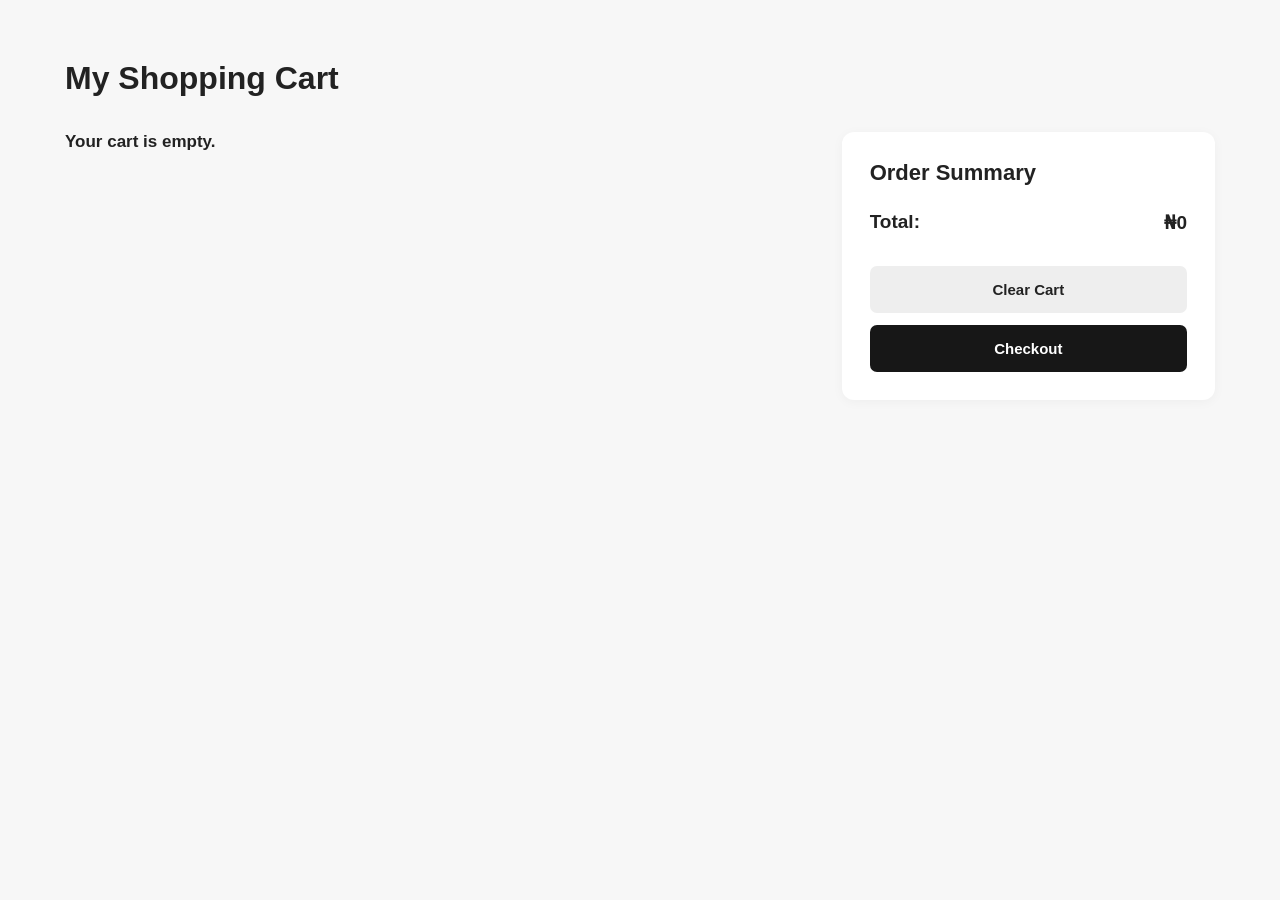
<file: cart/index.html>
<!doctype html>
<html lang="en">
  <head>
    <meta charset="UTF-8" />
    <meta name="viewport" content="width=device-width, initial-scale=1.0" />
    <link href="index.css" rel="stylesheet" />
    <title>Cart</title>
  </head>

  <body>
    <main>
      <h1>My Shopping Cart</h1>

      <div class="cart-container">
        <div id="cart-items"></div>

        <div class="summary">
          <h2>Order Summary</h2>

          <h3>
            <span>Total:</span>
            <span>₦<span id="total">0</span></span>
          </h3>

          <button id="clear" type="button">Clear Cart</button>

          <button id="checkout" type="button">Checkout</button>
        </div>
      </div>
    </main>

    <script src="index.js"></script>
  </body>
</html>
</file>
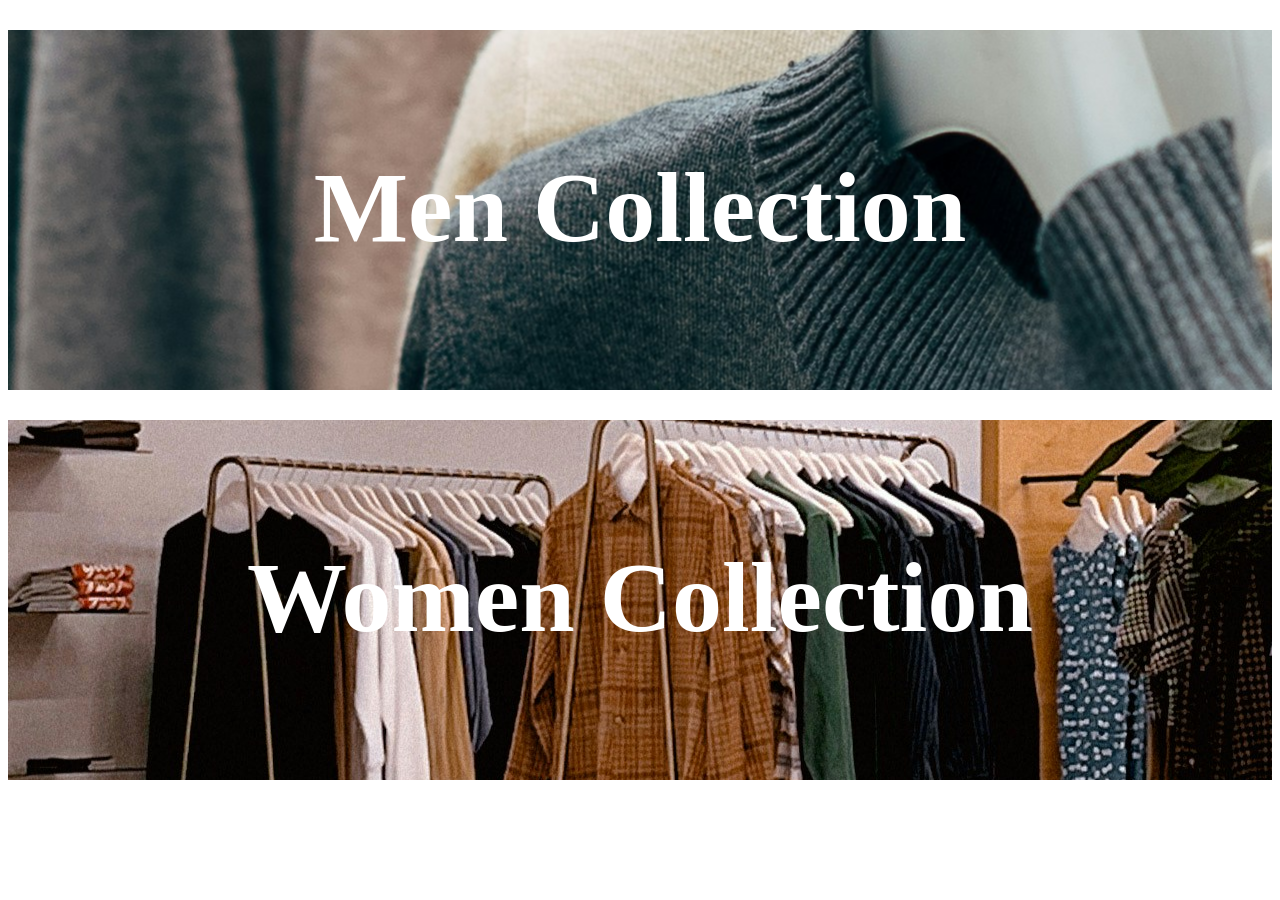
<file: Explore/index.html>
<!doctype html>
<html lang="en">
  <head>
    <meta charset="UTF-8" />
    <meta name="viewport" content="width=device-width, initial-scale=1.0" />
    <title>Explore</title>
    <link href="index.css" rel="stylesheet" />
  </head>
  <body>
    <a href="../Men Collectio/index.html">
      <div id="Men">
        <p id="Mens">Men Collection</p>
      </div>
    </a>

    <a href="../WOMEN/index.html">
      <div id="Women">
        <p id="Womens">Women Collection</p>
      </div>
    </a>
  </body>
</html>
</file>
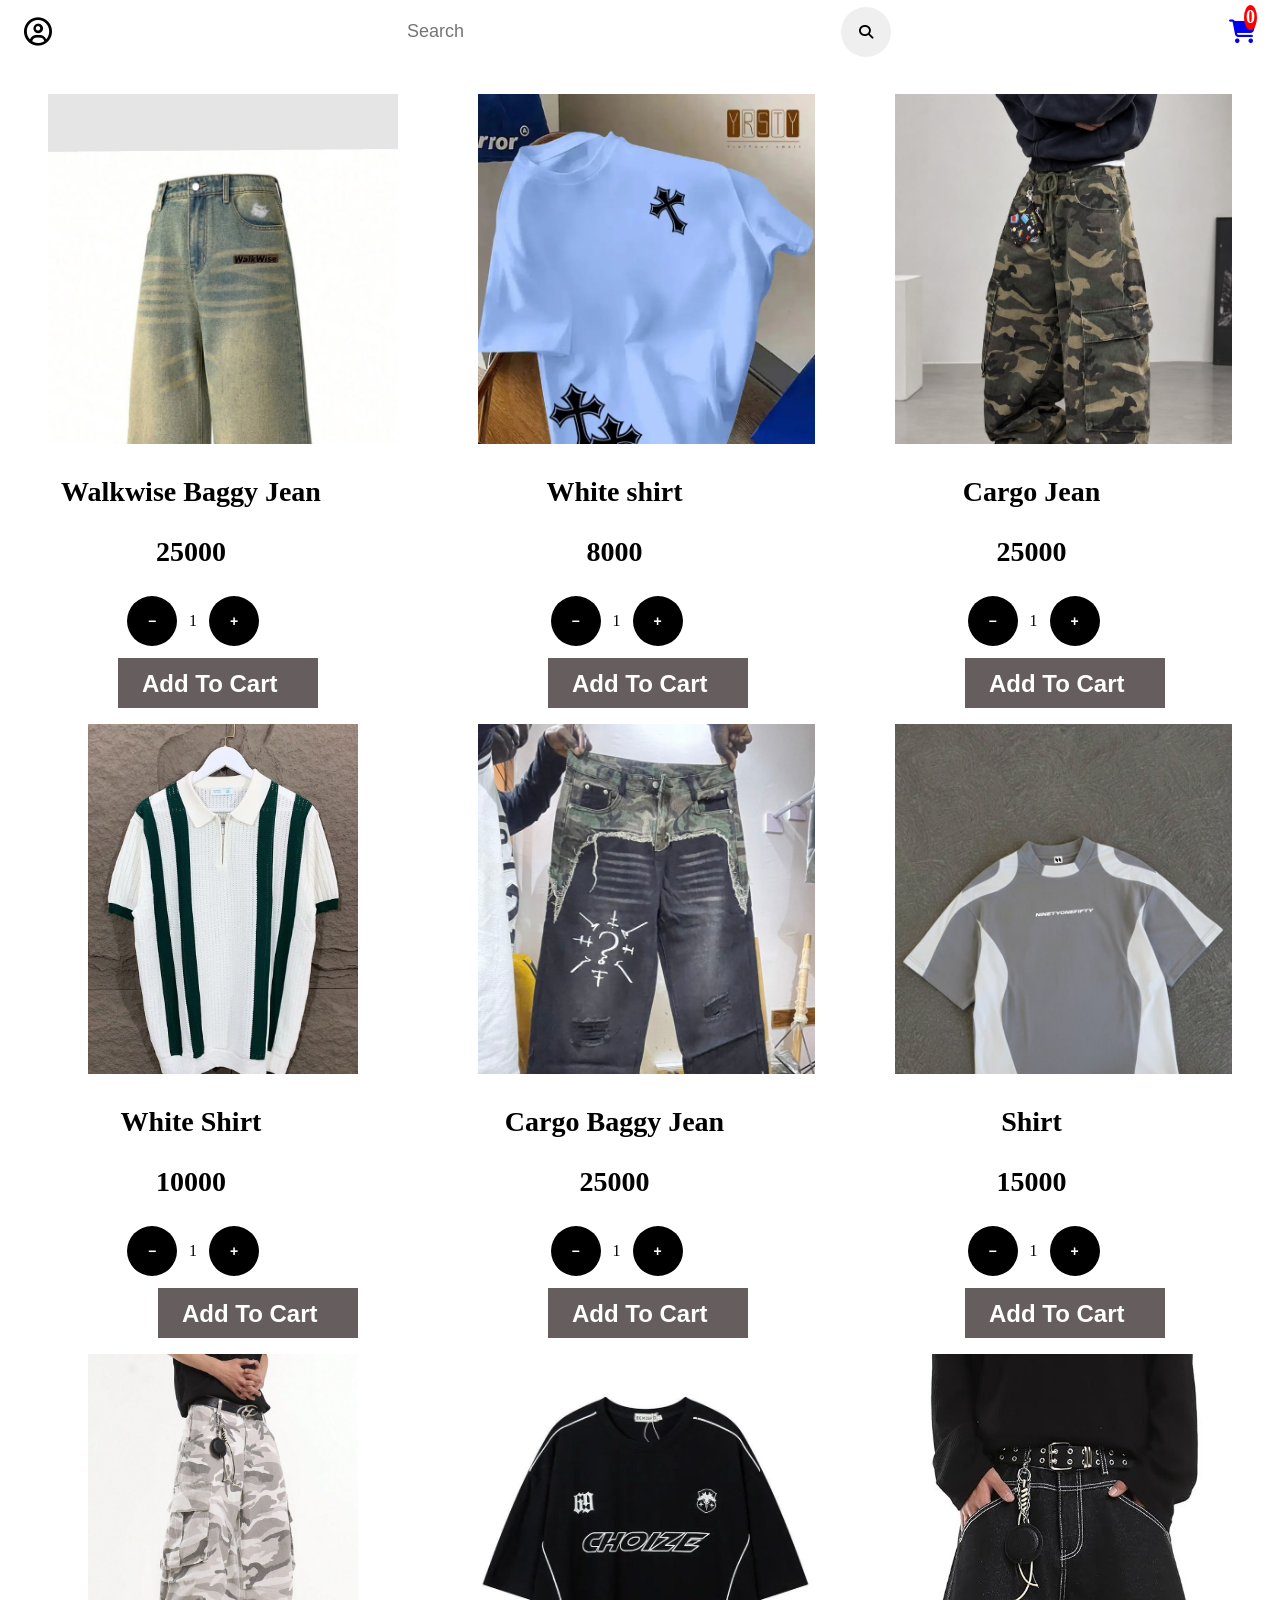
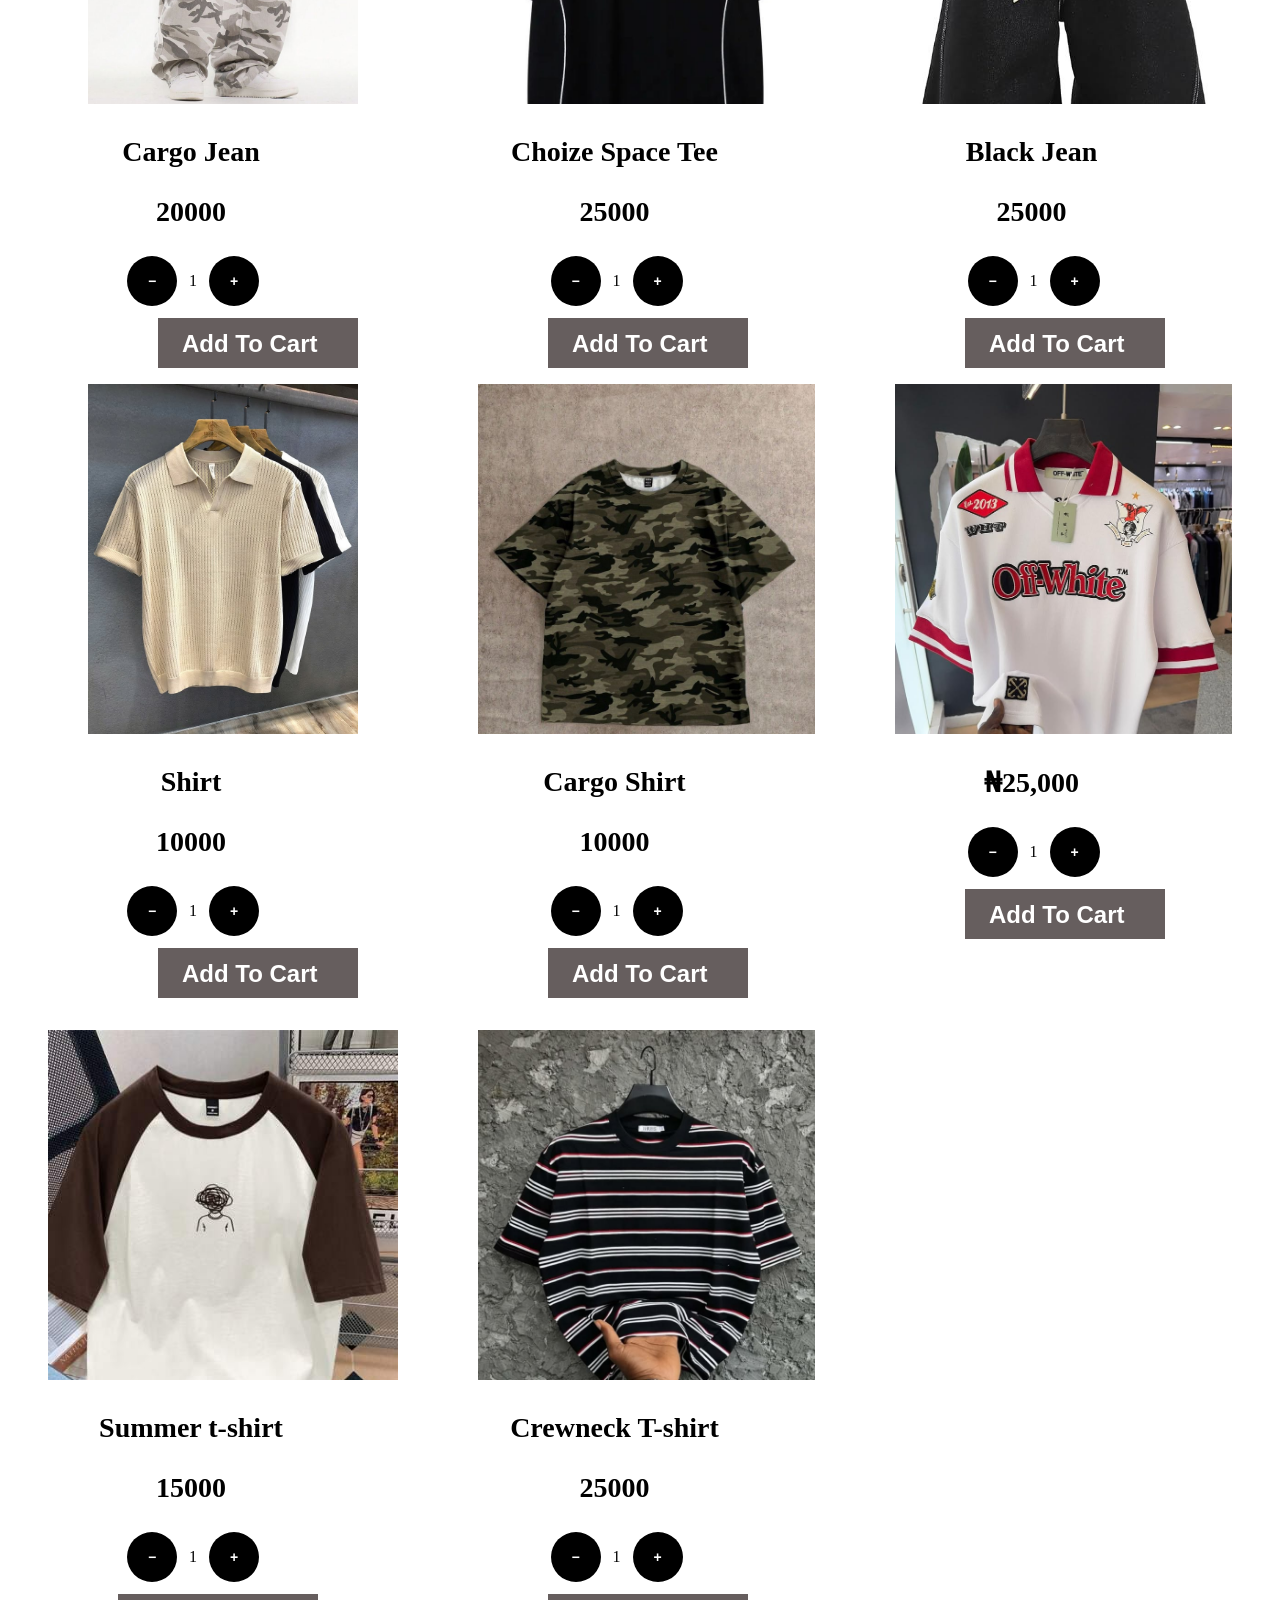
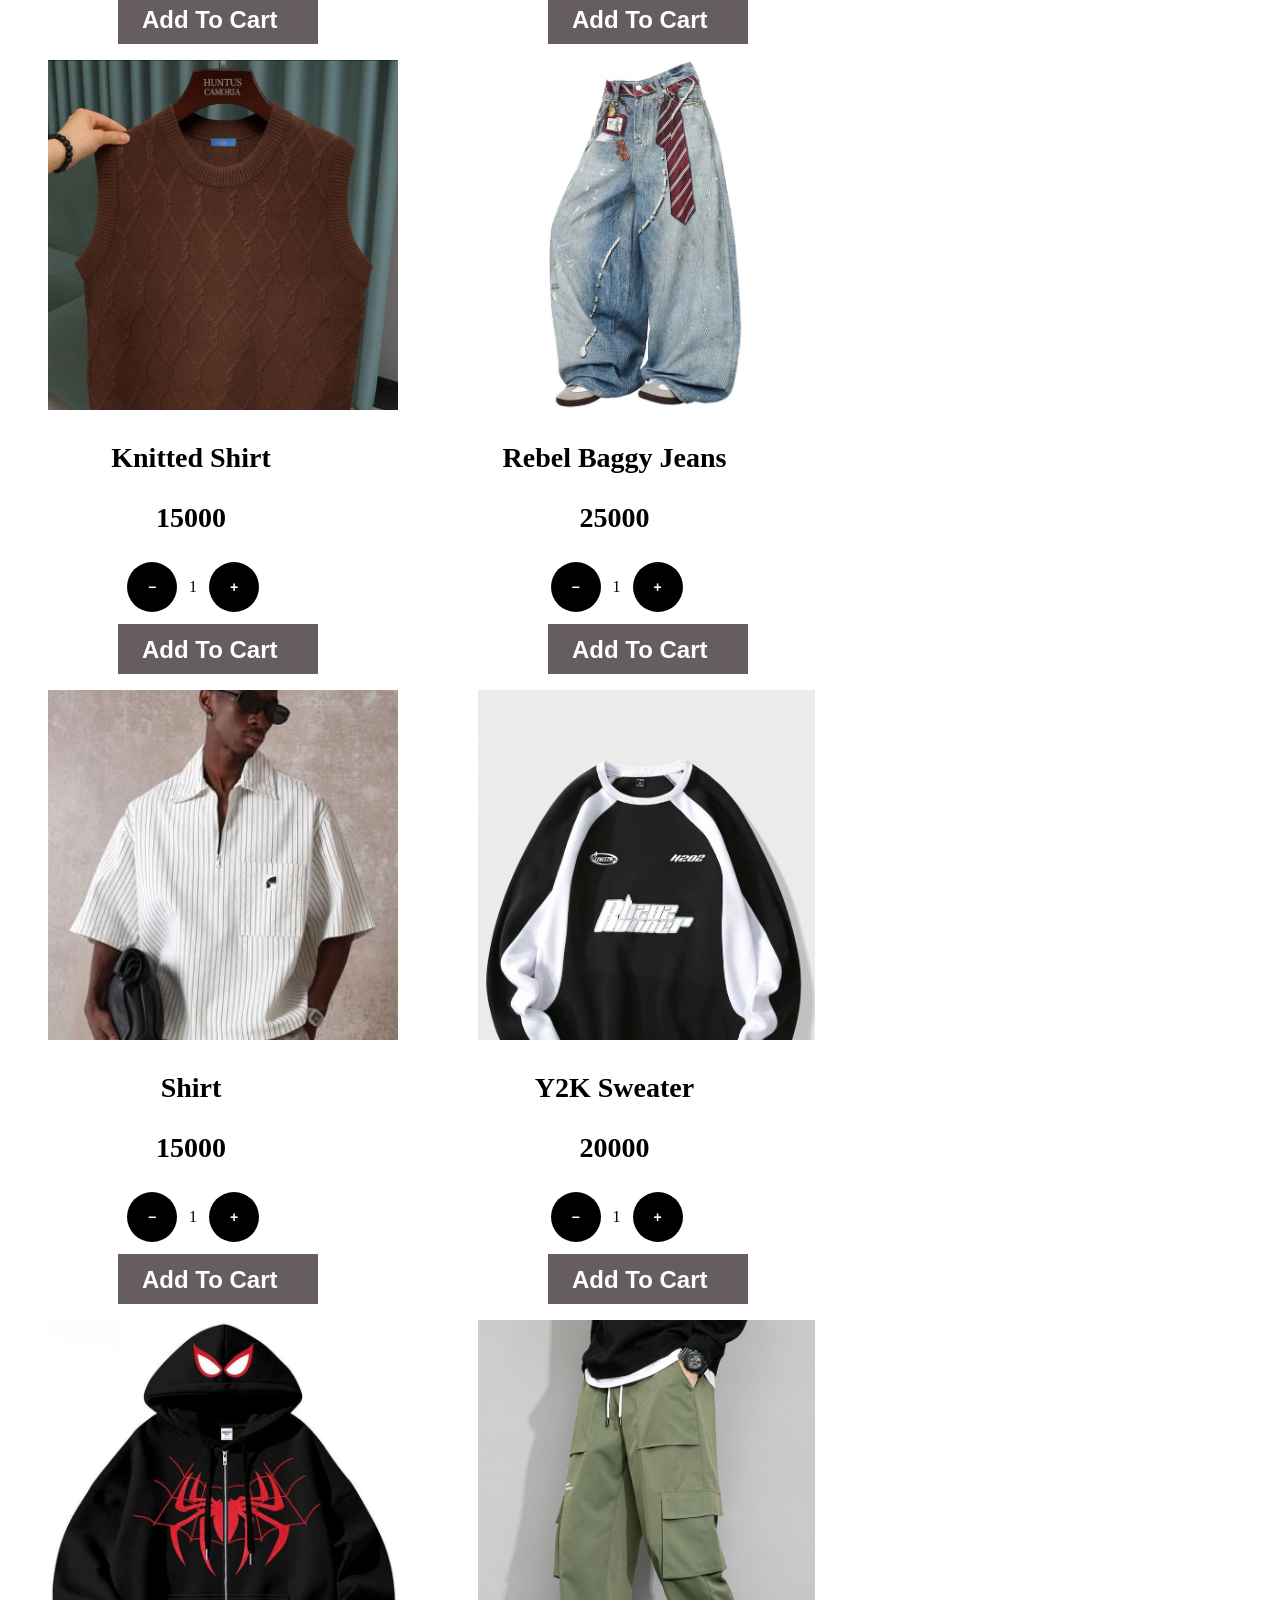
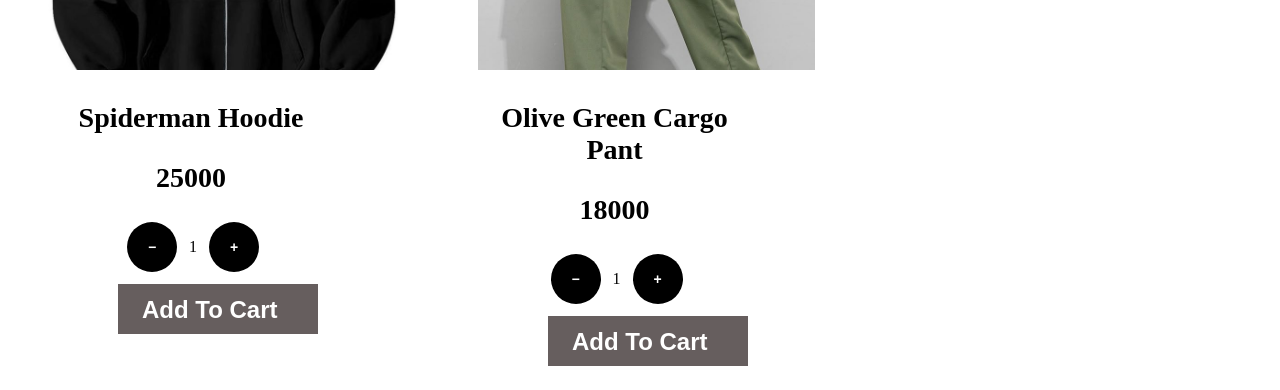
<file: Men Collectio/index.html>
<!doctype html>
<html lang="en">
  <head>
    <meta charset="UTF-8" />
    <meta name="viewport" content="width=device-width, initial-scale=1.0" />
    <link href="index.css" rel="stylesheet" />
    <link
      rel="stylesheet"
      href="https://cdnjs.cloudflare.com/ajax/libs/font-awesome/6.7.2/css/all.min.css"
    />
    <title>Men Collection</title>
  </head>
  <body>
    <nav>
      <div id="profile">
        <i class="fa-regular fa-circle-user"></i>
      </div>
      <div id="input1">
        <input type="text" placeholder="Search" id="inp" />
        <button type="submit">
          <i class="fa-solid fa-magnifying-glass"></i>
        </button>
      </div>
      <div id="chart">
        <a href="../cart/index.html">
          <i class="fa-solid fa-cart-shopping"></i>
          <p id="number">0</p>
        </a>
      </div>
    </nav>

    <main>
      <div id="1">
        <figure>
          <img src="1112741020460903103.jpg" alt="Jeans" />
          <h3 class="name">Walkwise Baggy Jean</h3>
          <p class="price">25000</p>
          <div class="quantity">
            <button class="minus">−</button>
            <span class="amount">1</span>
            <button class="plus">+</button>
          </div>
          <button type="button" id="cart" class="cart">Add To Cart</button>

        <figure>
          <img src="1116611302491150770.jpg" alt="2" />
          <h3 class="name">White Shirt</h3>
          <p class="price">10000</p>
          <div class="quantity">
            <button class="minus">−</button>
            <span class="amount">1</span>
            <button class="plus">+</button>
          </div>
          <button type="button" id="cart" class="cart">Add To Cart</button>
        </figure>

        <figure>
          <img
            src="1pc Justice Brother Street Camouflage Casual Multi-Pocket Loose Fit Wide Leg Men's Jeans Pants, Fashion Brand.jpg"
            alt="3"
          />
          <h3 class="name">Cargo Jean</h3>
          <p class="price">20000</p>
          <div class="quantity">
            <button class="minus">−</button>
            <span class="amount">1</span>
            <button class="plus">+</button>
          </div>
          <button type="button" id="cart" class="cart">Add To Cart</button>
        </figure>

        <figure>
          <img src="432486370491358539.jpg" alt="4" />
          <h3 class="name">Shirt</h3>
          <p class="price">10000</p>
          <div class="quantity">
            <button class="minus">−</button>
            <span class="amount">1</span>
            <button class="plus">+</button>
          </div>
          <button type="button" id="cart" class="cart">Add To Cart</button>
        </figure>
      </div>

      <div id="2">
        <figure>
          <img
            src="470 personality cross print pattern mens casual….jpg"
            alt="5"
          />
          <h3 class="name">White shirt</h3>
          <p class="price">8000</p>
          <div class="quantity">
            <button class="minus">−</button>
            <span class="amount">1</span>
            <button class="plus">+</button>
          </div>
          <button type="button" id="cart" class="cart">Add To Cart</button>
        </figure>

        <figure>
          <img src="621919029831302346.jpg" alt="6" />
          <h3 class="name">Cargo Baggy Jean</h3>
          <p class="price">25000</p>
          <div class="quantity">
            <button class="minus">−</button>
            <span class="amount">1</span>
            <button class="plus">+</button>
          </div>
          <button type="button" id="cart" class="cart">Add To Cart</button>
        </figure>

        <figure>
          <img src="979321881493236839.jpg" alt="7" />
          <h3 class="name">Choize Space Tee</h3>
          <p class="price">25000</p>
          <div class="quantity">
            <button class="minus">−</button>
            <span class="amount">1</span>
            <button class="plus">+</button>
          </div>
          <button type="button" id="cart" class="cart">Add To Cart</button>
        </figure>

        <figure>
          <img
            src="Attitoon Casual Minimalist Round Neck Camouflage Print Loose Fit Short Sleeve T-Shirt For Women, Chic, Suitable For Airport, Retro Fashion, Suitable For Street Wear.jpg"
            alt="7"
          />
          <h3 class="name">Cargo Shirt</h3>
          <p class="price">10000</p>
          <div class="quantity">
            <button class="minus">−</button>
            <span class="amount">1</span>
            <button class="plus">+</button>
          </div>
          <button type="button" id="cart" class="cart">Add To Cart</button>
        </figure>
      </div>

      <div id="3">
        <figure>
          <img
            src="Baggy Jeans Drawstring Elastic Waist Loose Fit Y2K Denim Pants with Pockets_.jpg"
            alt="9"
          />
          <h3 class="name">Cargo Jean</h3>
          <p class="price">25000</p>
          <div class="quantity">
            <button class="minus">−</button>
            <span class="amount">1</span>
            <button class="plus">+</button>
          </div>
          <button type="button" id="cart" class="cart">Add To Cart</button>
        </figure>

        <figure>
          <img src="best tee.jpg" alt="10" style="object-position: center" />
          <h3 class="name">Shirt</h3>
          <p class="price">15000</p>
          <div class="quantity">
            <button class="minus">−</button>
            <span class="amount">1</span>
            <button class="plus">+</button>
          </div>
          <button type="button" id="cart" class="cart">Add To Cart</button>
        </figure>

        <figure>
          <img
            src="DFGIGT Baggy Barrel Jeans for Men Wide Leg Loose….jpg"
            alt="11"
          />
          <h3 class="name">Black Jean</h3>
          <p class="price">25000</p>
          <div class="quantity">
            <button class="minus">−</button>
            <span class="amount">1</span>
            <button class="plus">+</button>
          </div>
          <button type="button" id="cart" class="cart">Add To Cart</button>
        </figure>

        <figure>
          <img
            src="LUXURY OFF-WHITE COLLAR NECK TEE❤️_🔥❤️_🔥‼️‼️….jpg"
            alt="12"
          />
          <p id="decription">₦25,000</p>
          <div class="quantity">
            <button class="minus">−</button>
            <span class="amount">1</span>
            <button class="plus">+</button>
          </div>
          <button type="button" id="cart" class="cart">Add To Cart</button>
        </figure>
      </div>

      <div id="4">
        <figure>
          <img src="men's summer t shirt.jpg" alt="13" />
          <h3 class="name">Summer t-shirt</h3>
          <p class="price">15000</p>
          <div class="quantity">
            <button class="minus">−</button>
            <span class="amount">1</span>
            <button class="plus">+</button>
          </div>
          <button type="button" id="cart" class="cart">Add To Cart</button>
        </figure>

        <figure>
          <img
            src="PREMIUM QUALITY KNITTED SHIRTS AVAILABLE IN STORE….jpg"
            alt="14"
          />
          <h3 class="name">Knitted Shirt</h3>
          <p class="price">15000</p>
          <div class="quantity">
            <button class="minus">−</button>
            <span class="amount">1</span>
            <button class="plus">+</button>
          </div>
          <button type="button" id="cart" class="cart">Add To Cart</button>
        </figure>

        <figure>
          <img src="SHEIN (1).jpg" alt="15" style="object-position: 30% 50%" />
          <h3 class="name">Shirt</h3>
          <p class="price">15000</p>
          <div class="quantity">
            <button class="minus">−</button>
            <span class="amount">1</span>
            <button class="plus">+</button>
          </div>
          <button type="button" id="cart" class="cart">Add To Cart</button>
        </figure>

        <figure>
          <img
            src="Silver Basic Fashion Zip Up Hoodie for Men_Women with Cool Spider Prints Sweatshirt Spider Hoodie Y2K Oversized Jumper.jpg"
            alt="16"
          />
          <h3 class="name">Spiderman Hoodie</h3>
          <p class="price">25000</p>
          <div class="quantity">
            <button class="minus">−</button>
            <span class="amount">1</span>
            <button class="plus">+</button>
          </div>
          <button type="button" id="cart" class="cart">Add To Cart</button>
        </figure>
      </div>

      <div id="5">
        <figure>
          <img
            src="Striped crewneck T-shirt__Available in Sizes….jpg"
            alt="17"
          />
          <h3 class="name">Crewneck T-shirt</h3>
          <p class="price">25000</p>
          <div class="quantity">
            <button class="minus">−</button>
            <span class="amount">1</span>
            <button class="plus">+</button>
          </div>
          <button type="button" id="cart" class="cart">Add To Cart</button>
        </figure>

        <figure>
          <img src="Social Rebel Layered Baggy Jeans - L _ Blue.jpg" alt="18" />
          <h3 class="name">Rebel Baggy Jeans</h3>
          <p class="price">25000</p>
          <div class="quantity">
            <button class="minus">−</button>
            <span class="amount">1</span>
            <button class="plus">+</button>
          </div>
          <button type="button" id="cart" class="cart">Add To Cart</button>
        </figure>

        <figure>
          <img src="Y2K Sweater Aesthetic Fashion.jpg" alt="19" />
          <h3 class="name">Y2K Sweater</h3>
          <p class="price">20000</p>
          <div class="quantity">
            <button class="minus">−</button>
            <span class="amount">1</span>
            <button class="plus">+</button>
          </div>
          <button type="button" id="cart" class="cart">Add To Cart</button>
        </figure>

        <figure>
          <img src="Women's Clothing, Women Fashion Sale.jpg" alt="20" />
          <h3 class="name">Olive Green Cargo Pant</h3>
          <p class="price">18000</p>
          <div class="quantity">
            <button class="minus">−</button>
            <span class="amount">1</span>
            <button class="plus">+</button>
          </div>
          <button type="button" id="cart" class="cart">Add To Cart</button>
        </figure>
      </div>
    </main>
    <script src="index.js"></script>
  </body>
</html>
</file>
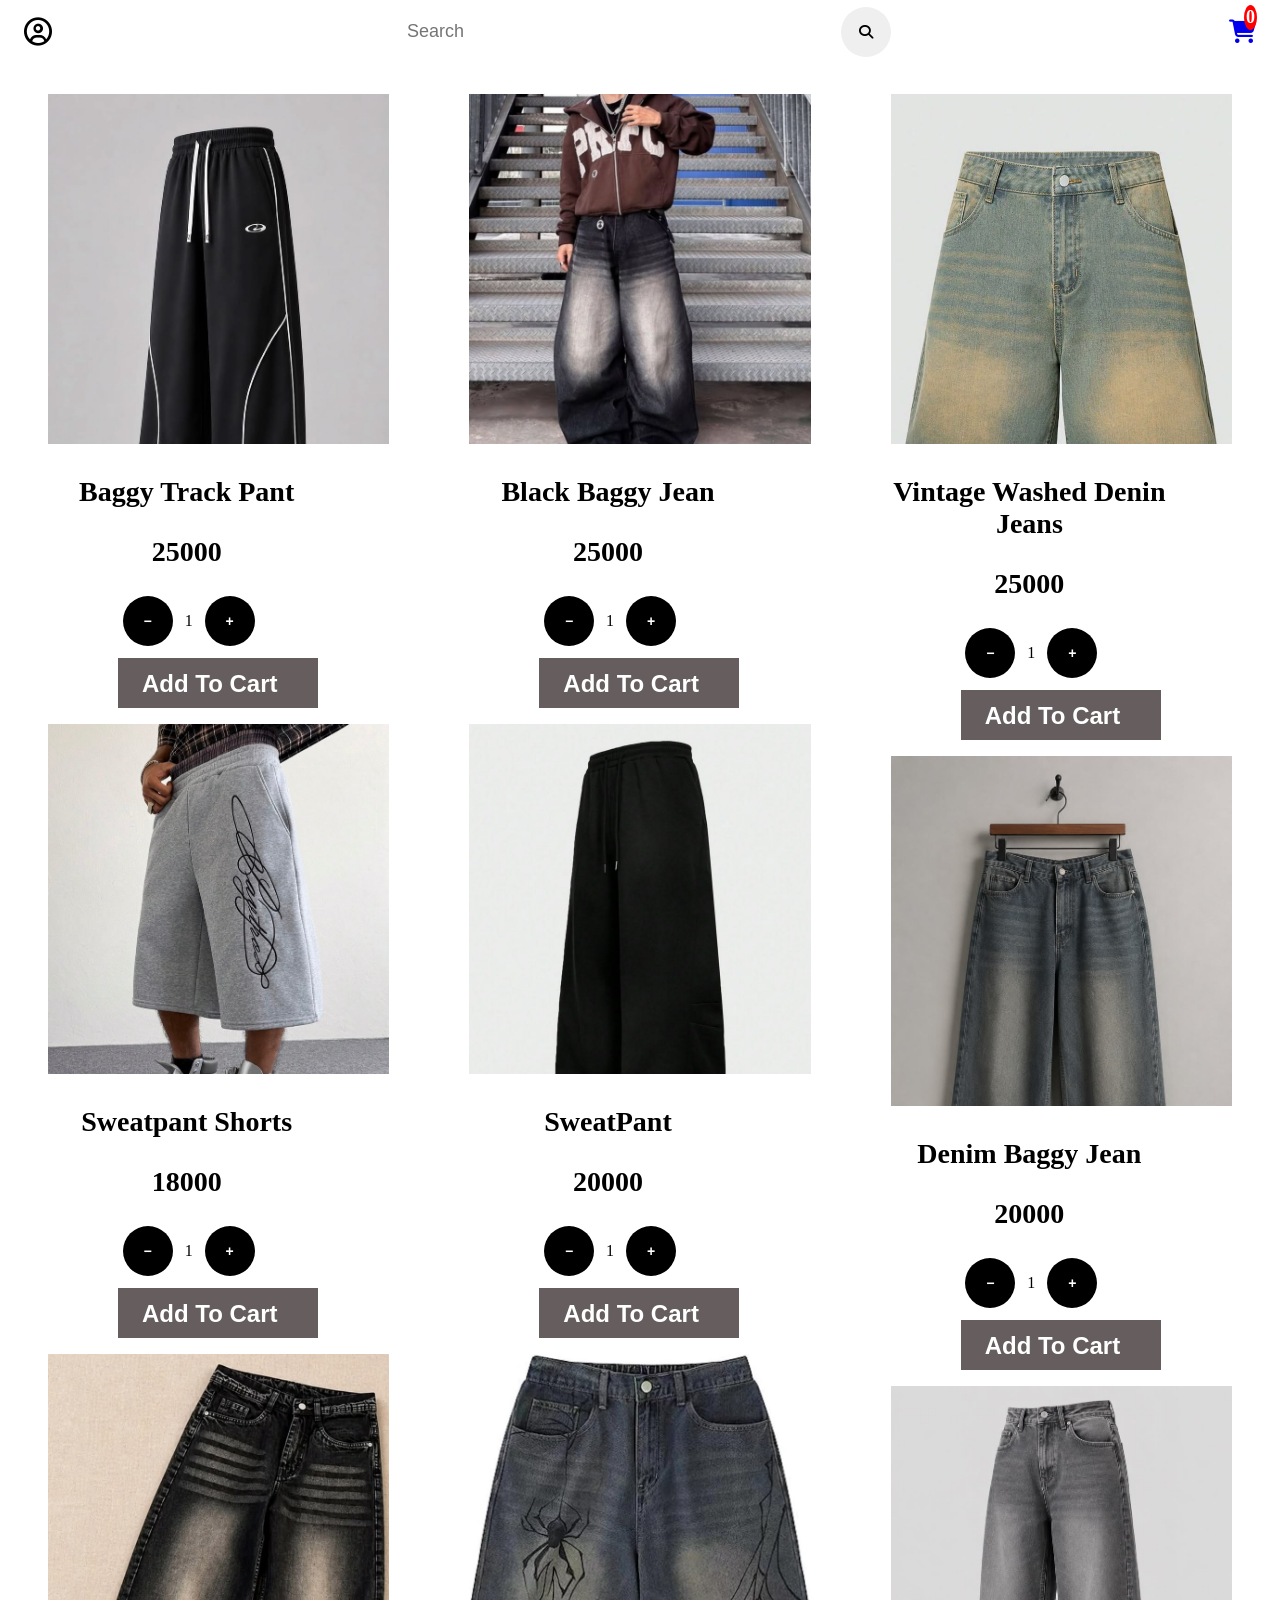
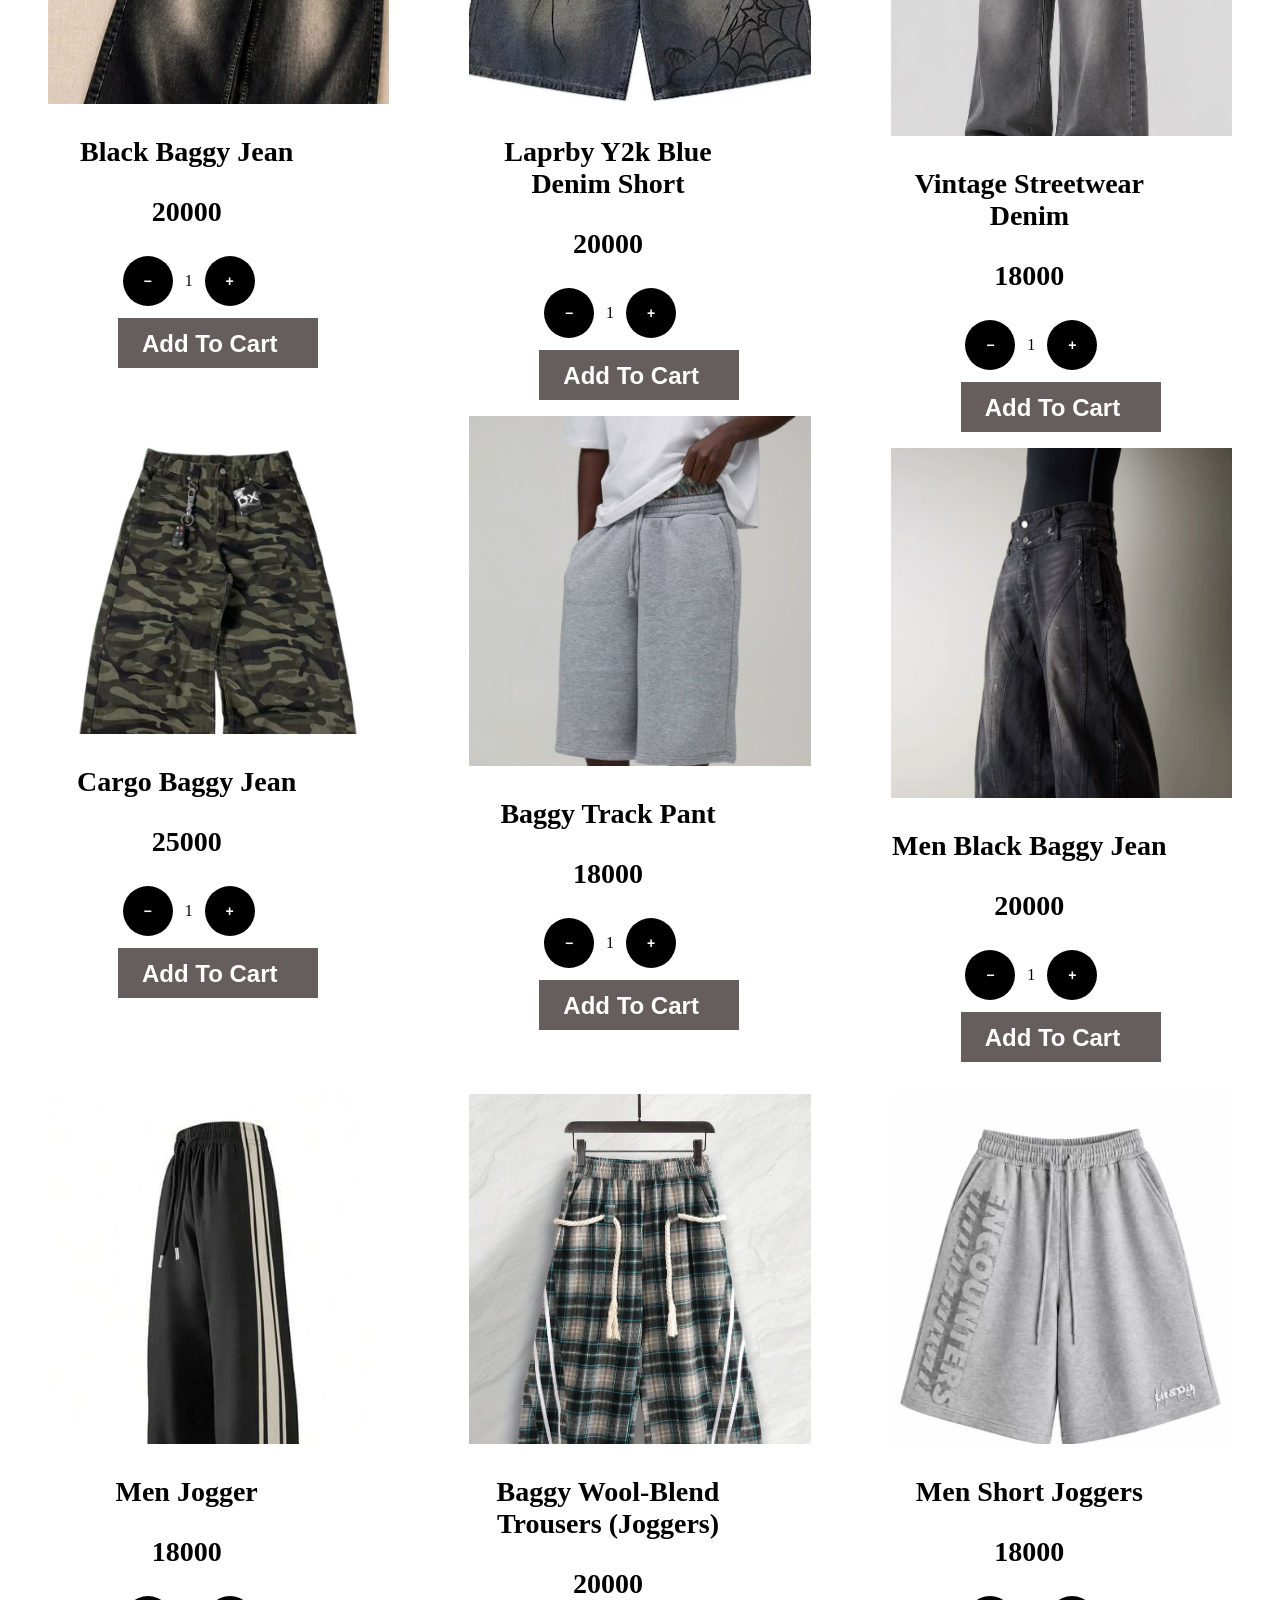
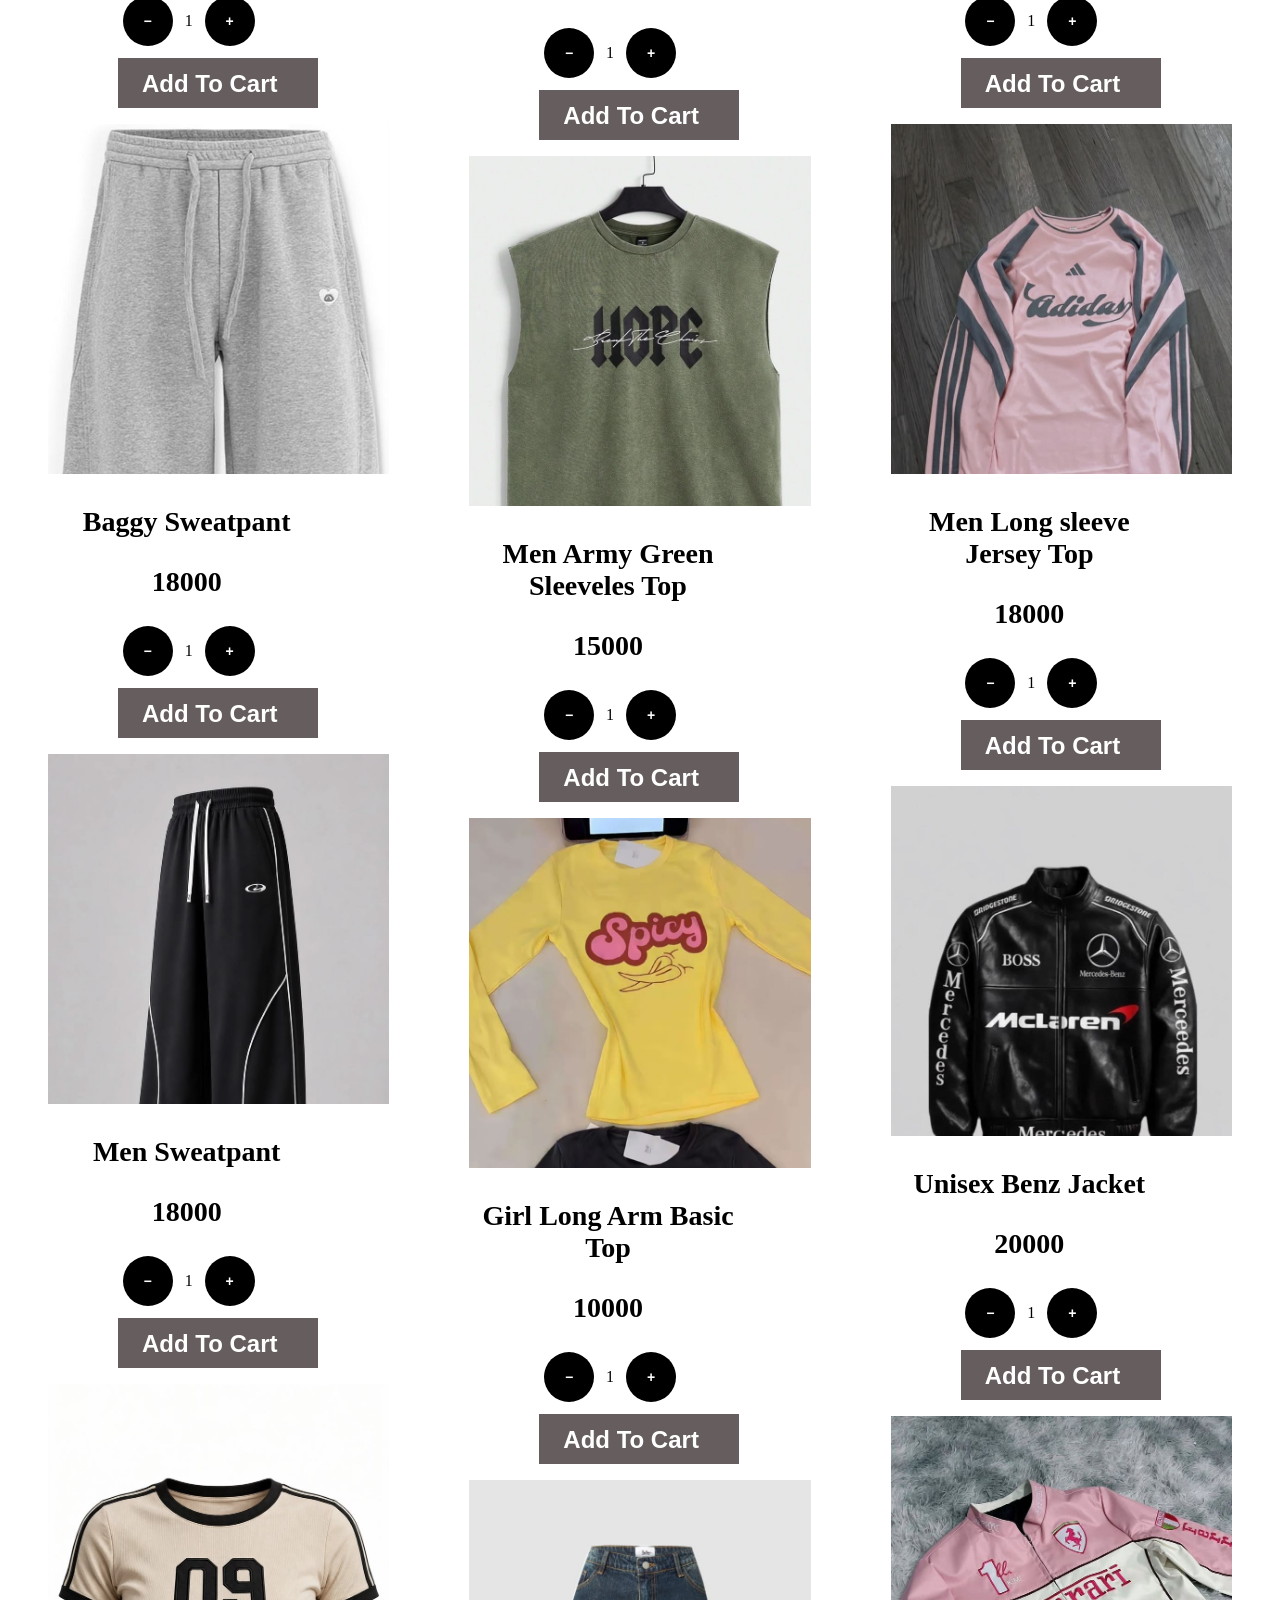
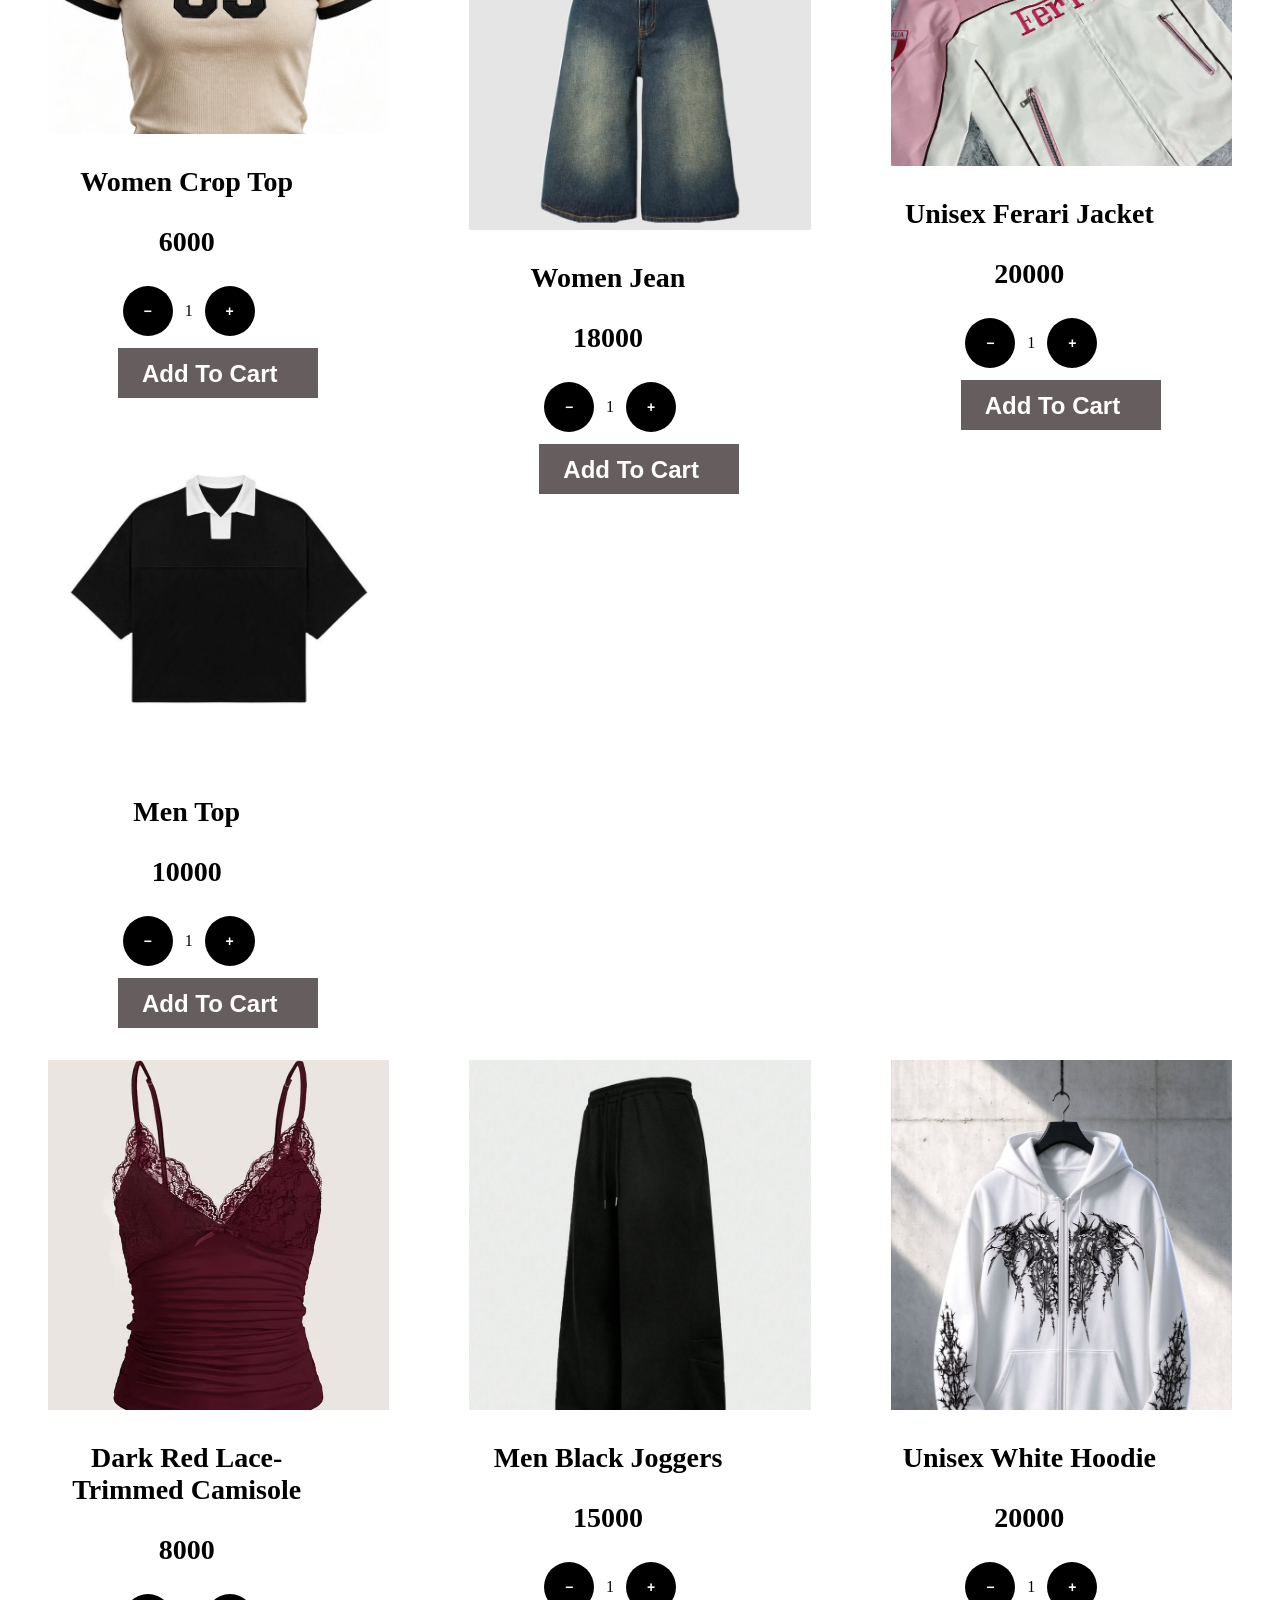
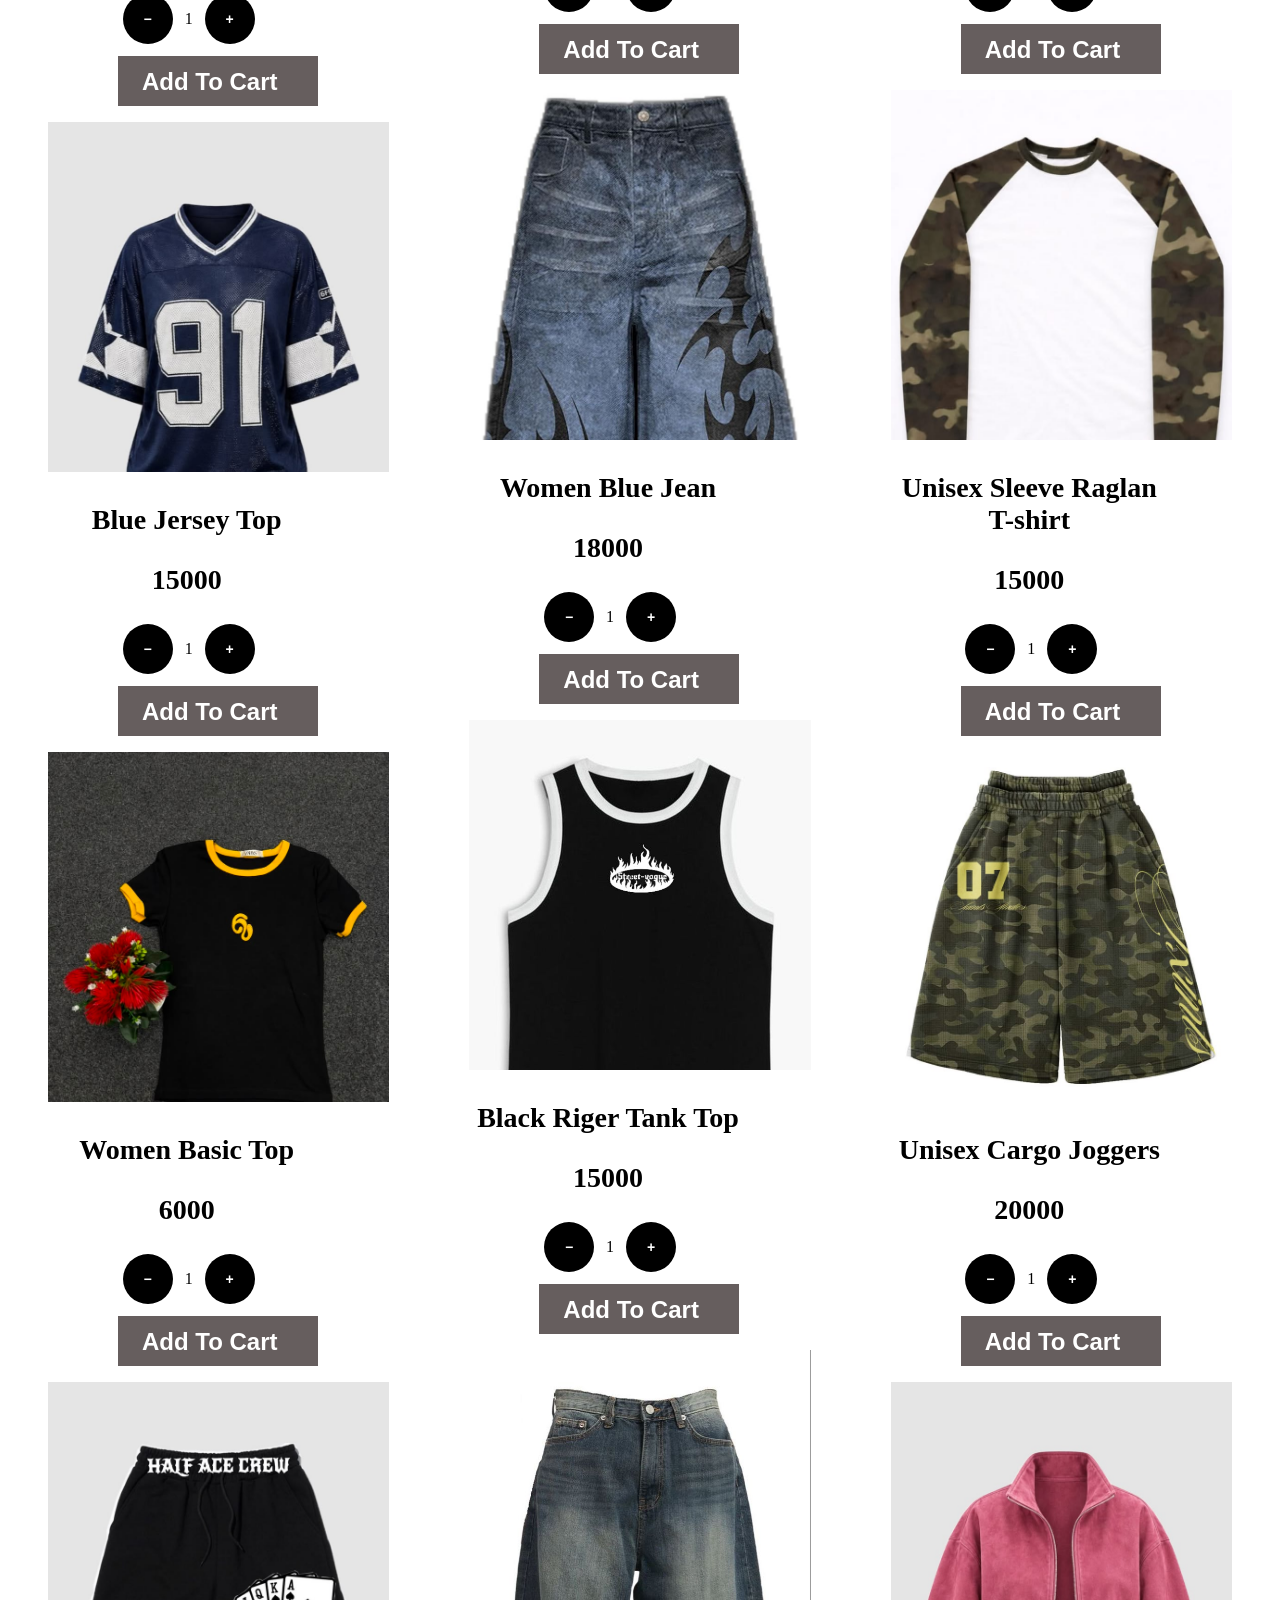
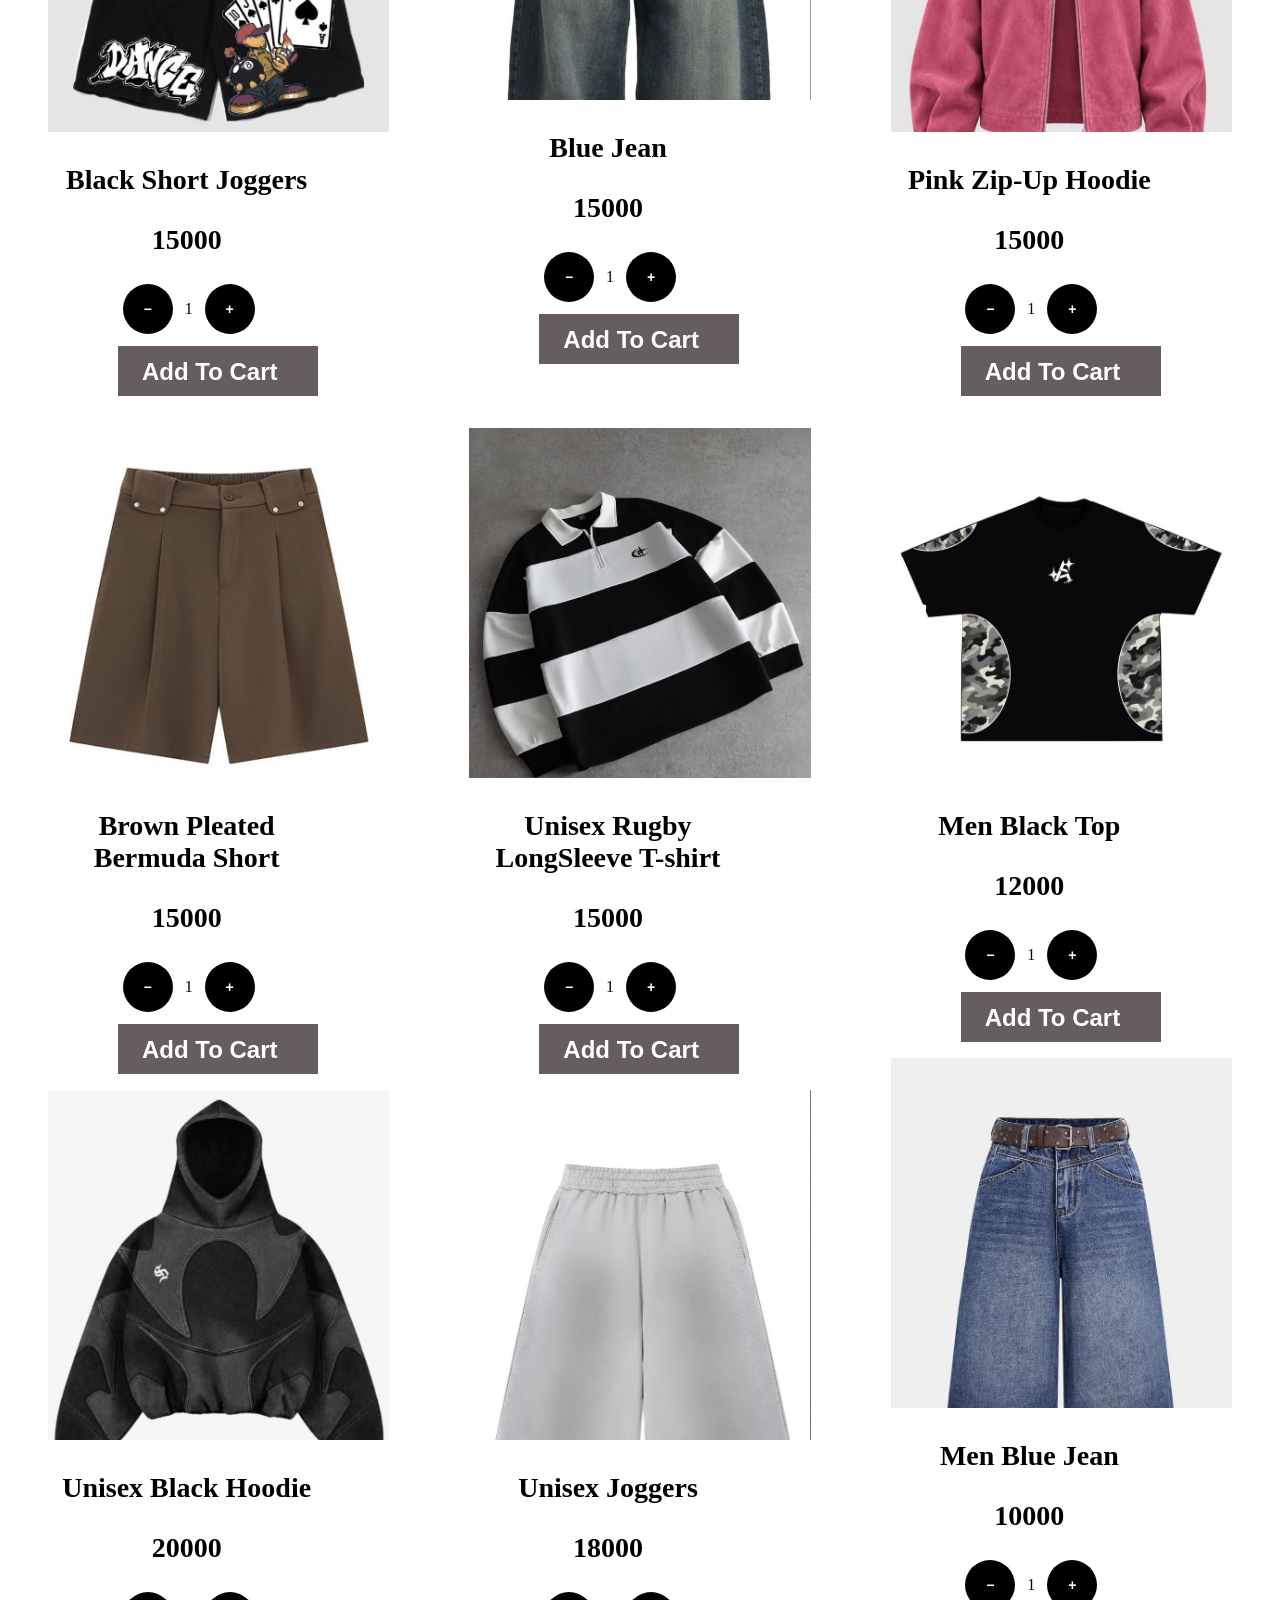
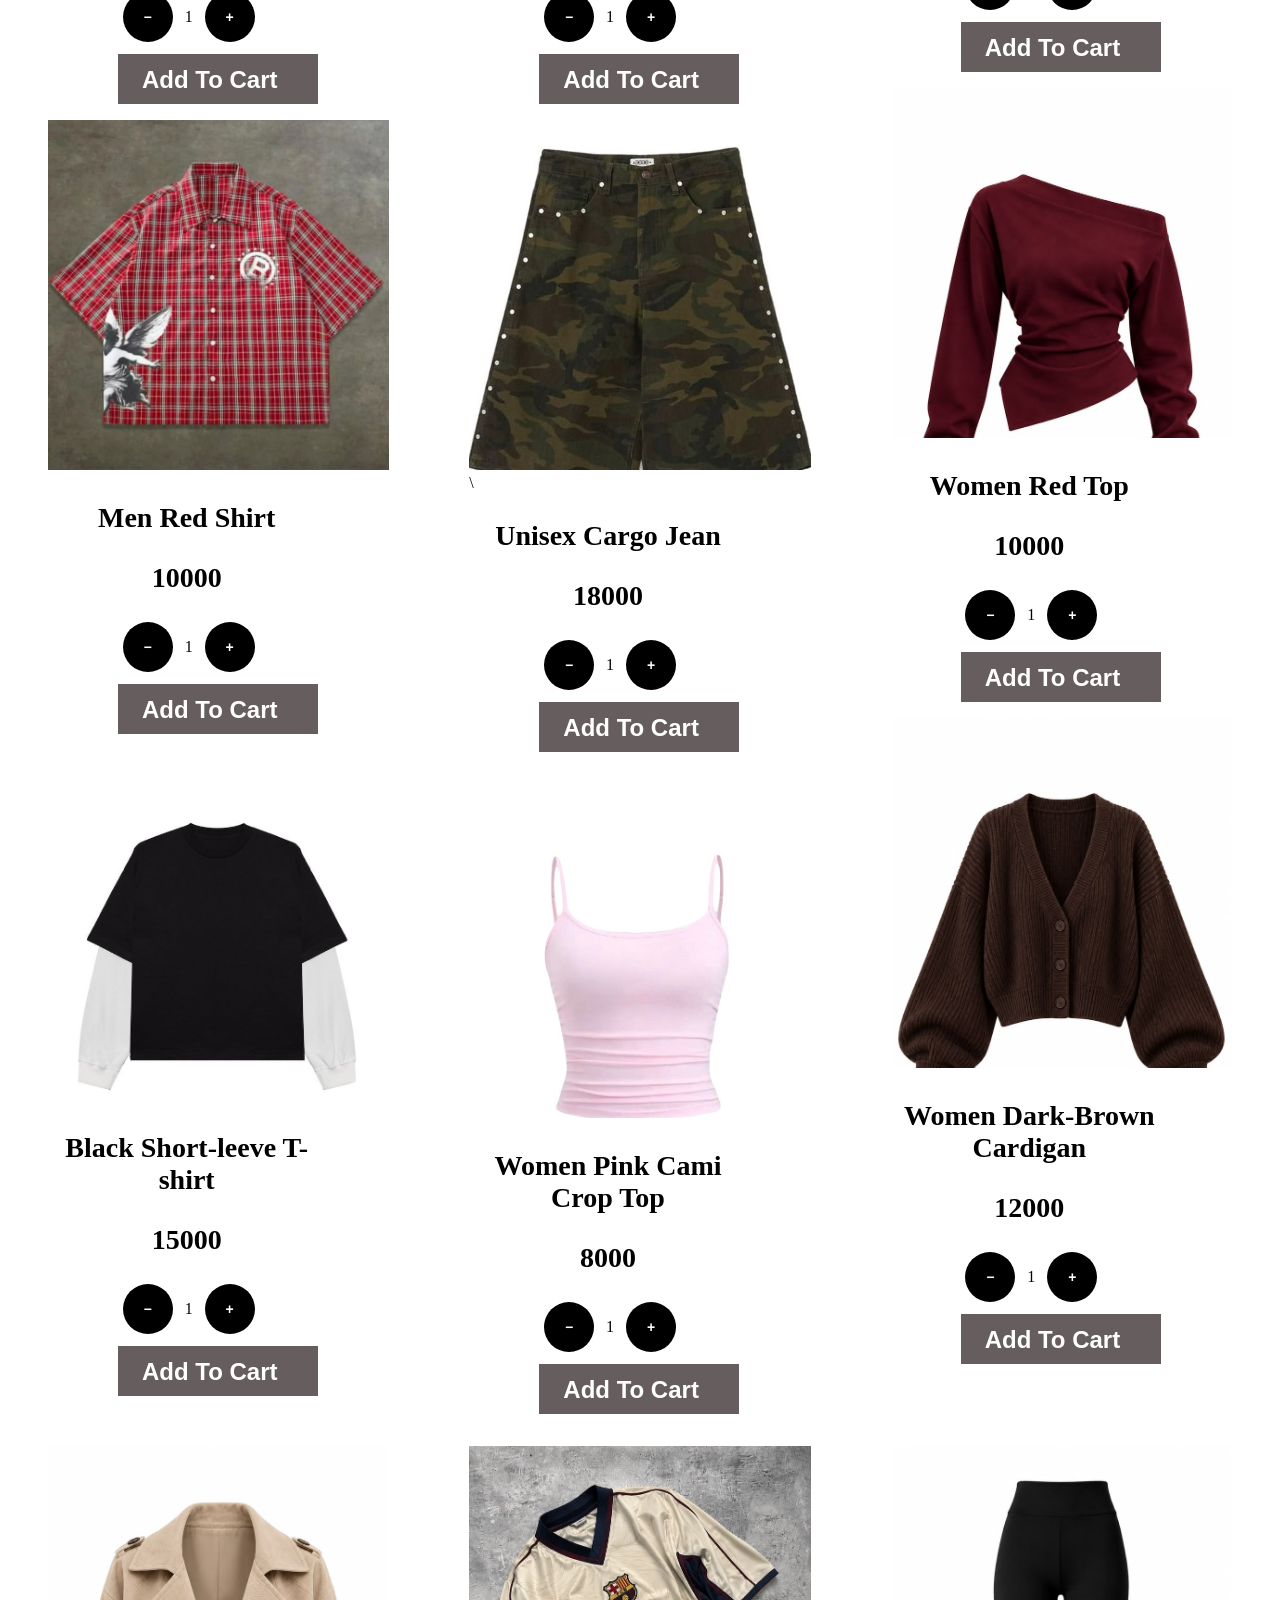
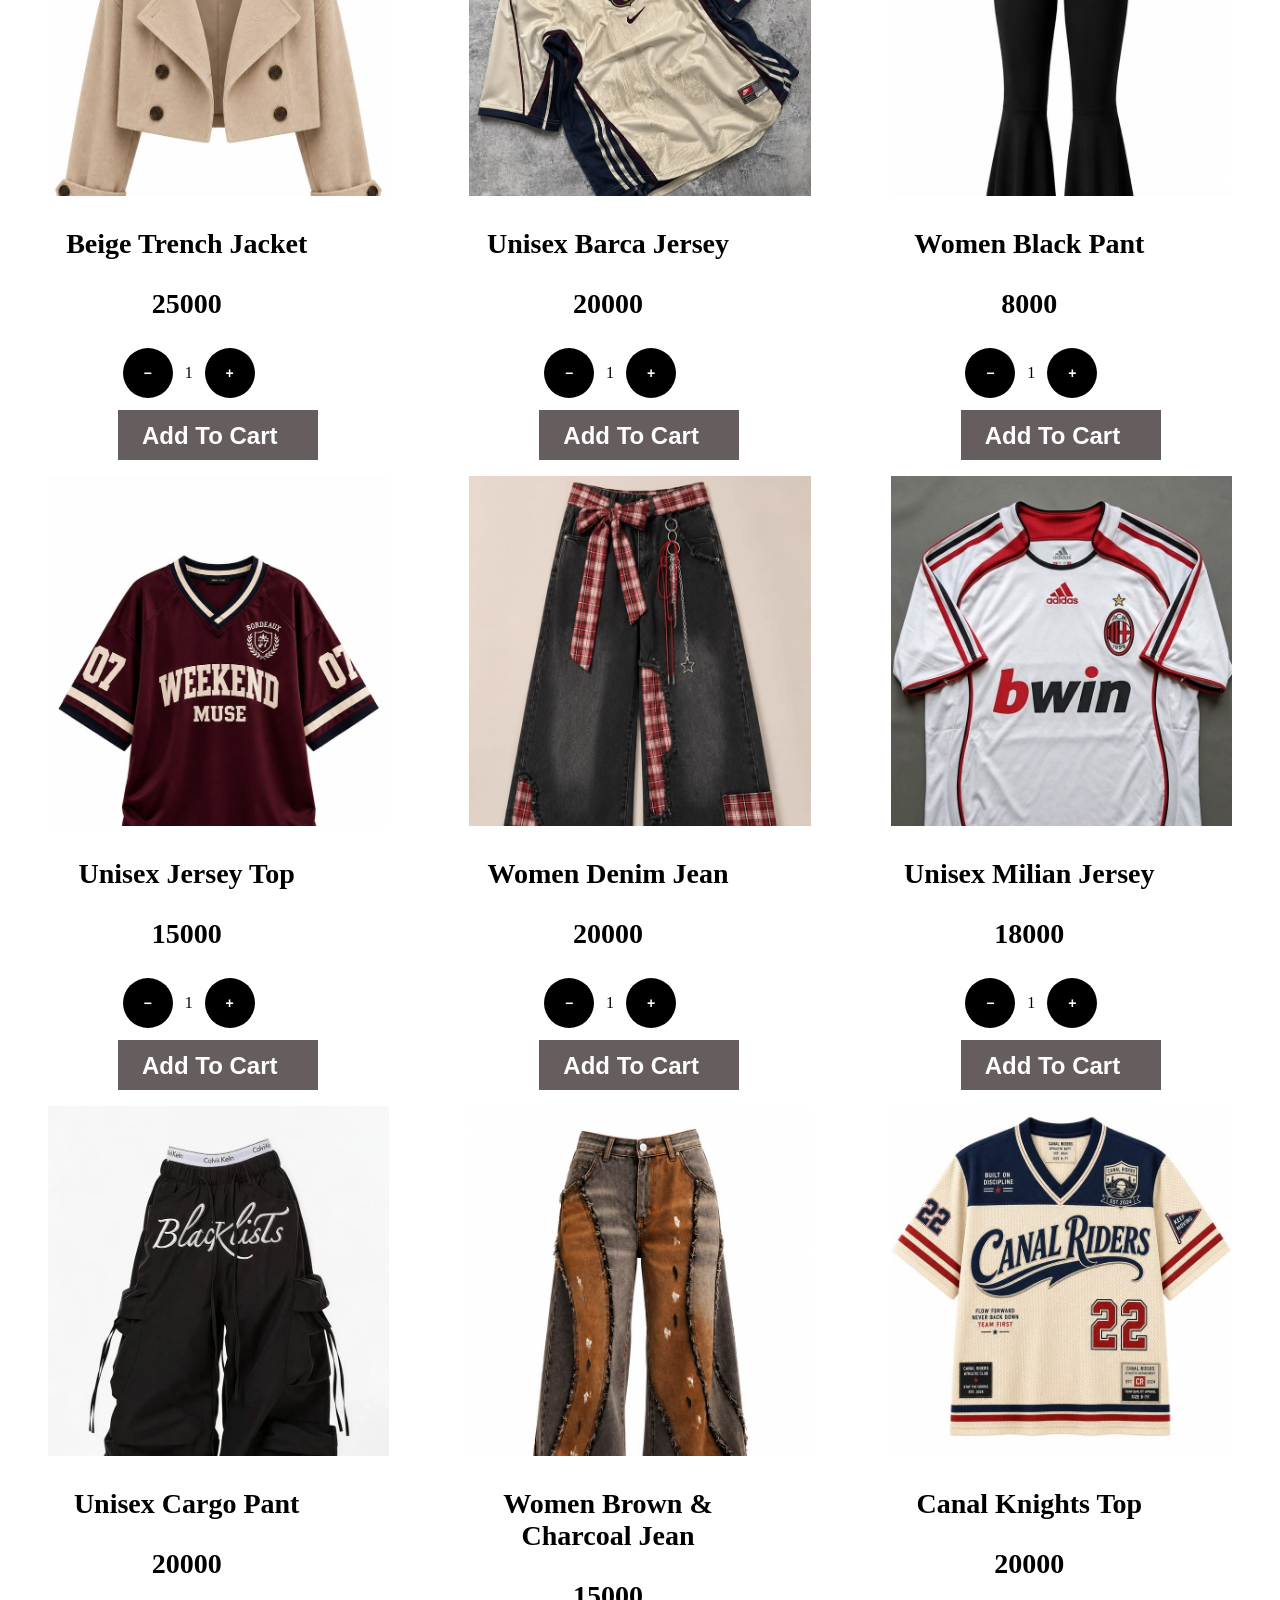
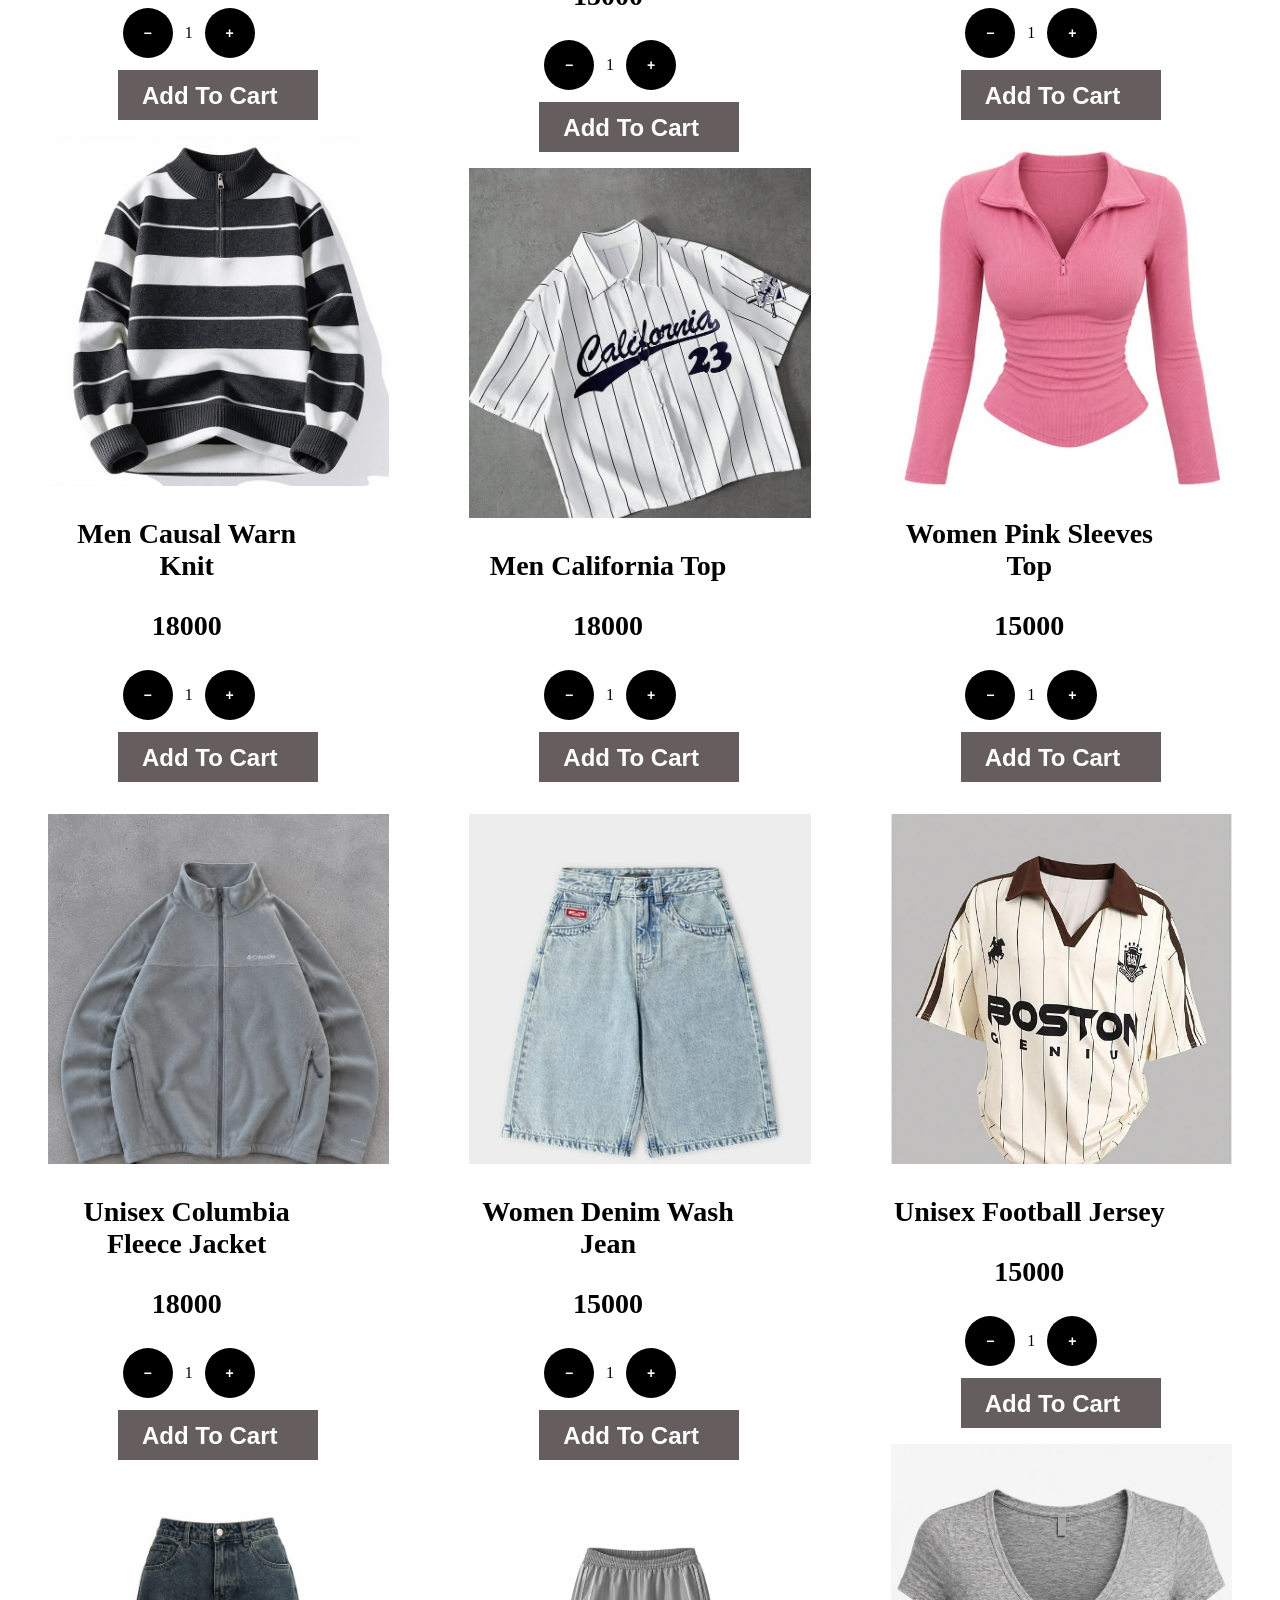
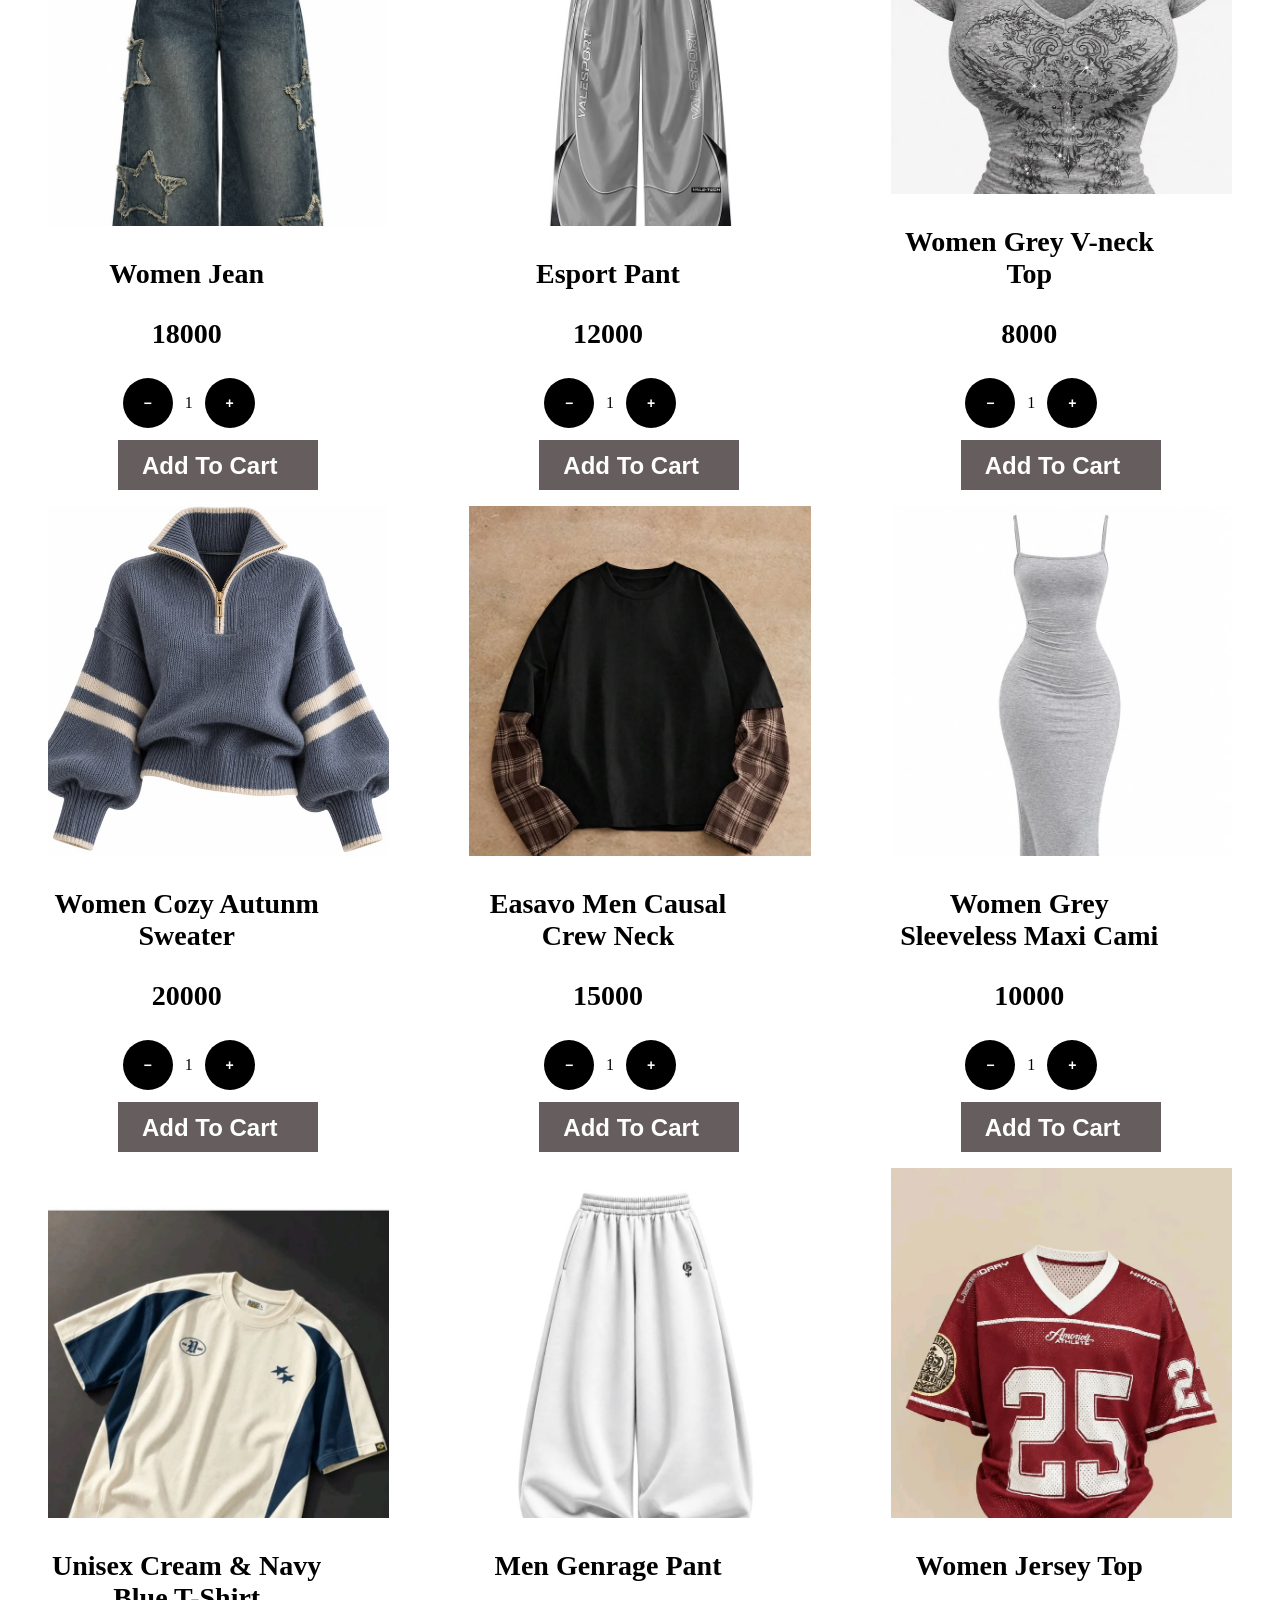
<file: Shop/index.html>
<!doctype html>
<html lang="en">
  <head>
    <meta charset="UTF-8" />
    <meta name="viewport" content="width=device-width, initial-scale=1.0" />
    <title>Shop</title>
    <link href="index.css" rel="stylesheet" />
    <link
      rel="stylesheet"
      href="https://cdnjs.cloudflare.com/ajax/libs/font-awesome/6.7.2/css/all.min.css"
    />
  </head>
  <body>
    <nav>
      <div id="profile">
        <i class="fa-regular fa-circle-user"></i>
      </div>
      <div id="input1">
        <input type="text" placeholder="Search" id="inp" />
        <button type="submit">
          <i class="fa-solid fa-magnifying-glass"></i>
        </button>
      </div>
      <div id="chart">
        <a href="../shop cart/index.html">
          <i class="fa-solid fa-cart-shopping"></i>
          <p id="number">0</p>
        </a>
      </div>
    </nav>

    <main id="sec">
      <div id="first">
        <figure id="1">
          <img
            src="Follow & Comment _Link_ To Get Link 🔗__•Old money….jpg"
            alt="img1"
          />
          <h3 class="name">Baggy Track Pant</h3>
          <p class="price">25000</p>
          <div class="quantity">
            <button class="minus">−</button>
            <span class="amount">1</span>
            <button class="plus">+</button>
          </div>
          <button type="button" id="cart" class="cart">Add To Cart</button>
        </figure>
        <figure id="2">
          <img
            src="2-in-1 Streetwear Sweatpants Shorts – Oversized Fit, Light Grey Drip.jpg"
            alt="img2"
          />
          <h3 class="name">Sweatpant Shorts</h3>
          <p class="price">18000</p>
          <div class="quantity">
            <button class="minus">−</button>
            <span class="amount">1</span>
            <button class="plus">+</button>
          </div>
          <button type="button" id="cart" class="cart">Add To Cart</button>
        </figure>

        <figure id="3">
          <img
            src="Follow And Comment For _Link_.jpg"
            alt="img3"
            style="object-position: 50% 20%"
          />
          <h3 class="name">Black Baggy Jean</h3>
          <p class="price">20000</p>
          <div class="quantity">
            <button class="minus">−</button>
            <span class="amount">1</span>
            <button class="plus">+</button>
          </div>
          <button type="button" id="cart" class="cart">Add To Cart</button>
        </figure>

        <figure id="4">
          <img src="gr.jpg" alt="img4" style="object-position: 50% 20%" />
          <h3 class="name">Cargo Baggy Jean</h3>
          <p class="price">25000</p>
          <div class="quantity">
            <button class="minus">−</button>
            <span class="amount">1</span>
            <button class="plus">+</button>
          </div>
          <button type="button" id="cart" class="cart">Add To Cart</button>
        </figure>
      </div>

      <div id="second">
        <figure id="5">
          <img
            src="1107674470875256207.jpg"
            alt="img5"
            style="object-position: 50% 70%"
          />
          <h3 class="name">Black Baggy Jean</h3>
          <p class="price">25000</p>
          <div class="quantity">
            <button class="minus">−</button>
            <span class="amount">1</span>
            <button class="plus">+</button>
          </div>
          <button type="button" id="cart" class="cart">Add To Cart</button>
        </figure>

        <figure id="6">
          <img src="1115555770221591057.jpg" alt="img6" />
          <h3 class="name">SweatPant</h3>
          <p class="price">20000</p>
          <div class="quantity">
            <button class="minus">−</button>
            <span class="amount">1</span>
            <button class="plus">+</button>
          </div>
          <button type="button" id="cart" class="cart">Add To Cart</button>
        </figure>

        <figure id="7">
          <img
            src="LAPRBY Y2K Blue Denim Shorts Summer Casual Loose….jpg"
            alt="img7"
          />
          <h3 class="name">Laprby Y2k Blue Denim Short</h3>
          <p class="price">20000</p>
          <div class="quantity">
            <button class="minus">−</button>
            <span class="amount">1</span>
            <button class="plus">+</button>
          </div>
          <button type="button" id="cart" class="cart">Add To Cart</button>
        </figure>

        <figure id="8">
          <img src="visual_search.jpg" alt="img8" />
          <h3 class="name">Baggy Track Pant</h3>
          <p class="price">18000</p>
          <div class="quantity">
            <button class="minus">−</button>
            <span class="amount">1</span>
            <button class="plus">+</button>
          </div>
          <button type="button" id="cart" class="cart">Add To Cart</button>
        </figure>
      </div>

      <div id="third">
        <figure id="9">
          <img
            src="983825481301785887.jpg"
            alt="img9"
            style="object-position: 50% 20%"
          />
          <h3 class="name">Vintage Washed Denin Jeans</h3>
          <p class="price">25000</p>
          <div class="quantity">
            <button class="minus">−</button>
            <span class="amount">1</span>
            <button class="plus">+</button>
          </div>
          <button type="button" id="cart" class="cart">Add To Cart</button>
        </figure>

        <figure id="10">
          <img
            src="Mens Streetwear Hip Hop Baggy Jeans Wide Leg Skater Denim Pants Loose Long Trousers.jpg"
            alt="img10"
          />
          <h3 class="name">Denim Baggy Jean</h3>
          <p class="price">20000</p>
          <div class="quantity">
            <button class="minus">−</button>
            <span class="amount">1</span>
            <button class="plus">+</button>
          </div>

          <button type="button" id="cart" class="cart">Add To Cart</button>
        </figure>

        <figure id="11">
          <img
            src="Men's Baggy Wide Leg Jeans _ Vintage Streetwear Denim     $29_99.jpg"
            alt="img11"
          />
          <h3 class="name">Vintage Streetwear Denim</h3>
          <p class="price">18000</p>
          <div class="quantity">
            <button class="minus">−</button>
            <span class="amount">1</span>
            <button class="plus">+</button>
          </div>

          <button type="button" id="cart" class="cart">Add To Cart</button>
        </figure>

        <figure id="12">
          <img src="Senile studios on ig.jpg" alt="img12" />

          <h3 class="name">Men Black Baggy Jean</h3>
          <p class="price">20000</p>
          <div class="quantity">
            <button class="minus">−</button>
            <span class="amount">1</span>
            <button class="plus">+</button>
          </div>

          <button type="button" id="cart" class="cart">Add To Cart</button>
        </figure>
      </div>
      <div id="four">
        <figure>
          <img src="SHEIN.jpg" alt="img13" />

          <h3 class="name">Men Jogger</h3>
          <p class="price">18000</p>
          <div class="quantity">
            <button class="minus">−</button>
            <span class="amount">1</span>
            <button class="plus">+</button>
          </div>

          <button type="button" id="cart" class="cart">Add To Cart</button>
        </figure>

        <figure>
          <img src="Aelfric Eden Mens Wide Leg Sweatpants.jpg" alt="img14" />
          <h3 class="name">Baggy Sweatpant</h3>
          <p class="price">18000</p>
          <div class="quantity">
            <button class="minus">−</button>
            <span class="amount">1</span>
            <button class="plus">+</button>
          </div>

          <button type="button" id="cart" class="cart">Add To Cart</button>
        </figure>

        <figure>
          <img
            src="Follow & Comment _Link_ To Get Link 🔗__•Old money….jpg"
            alt="img15"
          />
          <h3 class="name">Men Sweatpant</h3>
          <p class="price">18000</p>
          <div class="quantity">
            <button class="minus">−</button>
            <span class="amount">1</span>
            <button class="plus">+</button>
          </div>

          <button type="button" id="cart" class="cart">Add To Cart</button>
        </figure>

        <figure>
          <img src="09 Beige Crop Top Varsity Aesthetic.jpg" alt="img16" />
          <h3 class="name">Women Crop Top</h3>
          <p class="price">6000</p>
          <div class="quantity">
            <button class="minus">−</button>
            <span class="amount">1</span>
            <button class="plus">+</button>
          </div>

          <button type="button" id="cart" class="cart">Add To Cart</button>
        </figure>

        <figure>
          <img src="1003528729488144149.jpg" alt="img17" />
          <h3 class="name">Men Top</h3>
          <p class="price">10000</p>
          <div class="quantity">
            <button class="minus">−</button>
            <span class="amount">1</span>
            <button class="plus">+</button>
          </div>

          <button type="button" id="cart" class="cart">Add To Cart</button>
        </figure>
      </div>

      <div id="five">
        <figure>
          <img src="1023231977857799516.jpg" alt="img18" />
          <h3 class="name">Baggy Wool-Blend Trousers (Joggers)</h3>
          <p class="price">20000</p>
          <div class="quantity">
            <button class="minus">−</button>
            <span class="amount">1</span>
            <button class="plus">+</button>
          </div>

          <button type="button" id="cart" class="cart">Add To Cart</button>
        </figure>

        <figure>
          <img src="1037446464184784777.jpg" alt="img19" />
          <h3 class="name">Men Army Green Sleeveles Top</h3>
          <p class="price">15000</p>
          <div class="quantity">
            <button class="minus">−</button>
            <span class="amount">1</span>
            <button class="plus">+</button>
          </div>

          <button type="button" id="cart" class="cart">Add To Cart</button>
        </figure>

        <figure>
          <img src="1041527851345229307.jpg" alt="img20" />
          <h3 class="name">Girl Long Arm Basic Top</h3>
          <p class="price">10000</p>
          <div class="quantity">
            <button class="minus">−</button>
            <span class="amount">1</span>
            <button class="plus">+</button>
          </div>

          <button type="button" id="cart" class="cart">Add To Cart</button>
        </figure>

        <figure>
          <img
            src="1050042469406183143.jpg"
            alt="img21"
            style="object-position: 20% 50%"
          />
          <h3 class="name">Women Jean</h3>
          <p class="price">18000</p>
          <div class="quantity">
            <button class="minus">−</button>
            <span class="amount">1</span>
            <button class="plus">+</button>
          </div>

          <button type="button" id="cart" class="cart">Add To Cart</button>
        </figure>
      </div>

      <div id="six">
        <figure>
          <img
            src="1052153531716381239.jpg"
            alt="img22"
            style="object-position: 20% 40%"
          />
          <h3 class="name">Men Short Joggers</h3>
          <p class="price">18000</p>
          <div class="quantity">
            <button class="minus">−</button>
            <span class="amount">1</span>
            <button class="plus">+</button>
          </div>

          <button type="button" id="cart" class="cart">Add To Cart</button>
        </figure>

        <figure>
          <img src="1053772012835800893.jpg" alt="img23" />
          <h3 class="name">Men Long sleeve Jersey Top</h3>
          <p class="price">18000</p>
          <div class="quantity">
            <button class="minus">−</button>
            <span class="amount">1</span>
            <button class="plus">+</button>
          </div>

          <button type="button" id="cart" class="cart">Add To Cart</button>
        </figure>

        <figure>
          <img src="1087408272559813166.jpg" alt="img24" />
          <h3 class="name">Unisex Benz Jacket</h3>
          <p class="price">20000</p>
          <div class="quantity">
            <button class="minus">−</button>
            <span class="amount">1</span>
            <button class="plus">+</button>
          </div>

          <button type="button" id="cart" class="cart">Add To Cart</button>
        </figure>

        <figure>
          <img src="1095219203141199616.jpg" alt="img25" />
          <h3 class="name">Unisex Ferari Jacket</h3>
          <p class="price">20000</p>
          <div class="quantity">
            <button class="minus">−</button>
            <span class="amount">1</span>
            <button class="plus">+</button>
          </div>

          <button type="button" id="cart" class="cart">Add To Cart</button>
        </figure>
      </div>

      <div id="seven">
        <figure>
          <img src="1100989440174792248.jpg" alt="img26" />
          <h3 class="name">Dark Red Lace-Trimmed Camisole</h3>
          <p class="price">8000</p>
          <div class="quantity">
            <button class="minus">−</button>
            <span class="amount">1</span>
            <button class="plus">+</button>
          </div>

          <button type="button" id="cart" class="cart">Add To Cart</button>
        </figure>

        <figure>
          <img
            src="1101974602597853957.jpg"
            alt="img27"
            style="object-position: 20% 30%"
          />
          <h3 class="name">Blue Jersey Top</h3>
          <p class="price">15000</p>
          <div class="quantity">
            <button class="minus">−</button>
            <span class="amount">1</span>
            <button class="plus">+</button>
          </div>

          <button type="button" id="cart" class="cart">Add To Cart</button>
        </figure>

        <figure>
          <img
            src="1122733382130501331.jpg"
            alt="img28"
            style="object-position: 50% 20%"
          />
          <h3 class="name">Women Basic Top</h3>
          <p class="price">6000</p>
          <div class="quantity">
            <button class="minus">−</button>
            <span class="amount">1</span>
            <button class="plus">+</button>
          </div>

          <button type="button" id="cart" class="cart">Add To Cart</button>
        </figure>

        <figure>
          <img
            src="1108167052094645551.jpg"
            alt="img29"
            style="object-position: 20% 40%"
          />
          <h3 class="name">Black Short Joggers</h3>
          <p class="price">15000</p>
          <div class="quantity">
            <button class="minus">−</button>
            <span class="amount">1</span>
            <button class="plus">+</button>
          </div>

          <button type="button" id="cart" class="cart">Add To Cart</button>
        </figure>
      </div>

      <div id="eight">
        <figure>
          <img src="1115555770221591057.jpg" alt="img30" />
          <h3 class="name">Men Black Joggers</h3>
          <p class="price">15000</p>
          <div class="quantity">
            <button class="minus">−</button>
            <span class="amount">1</span>
            <button class="plus">+</button>
          </div>

          <button type="button" id="cart" class="cart">Add To Cart</button>
        </figure>

        <figure>
          <img src="1120903794780693903.jpg" alt="img31" />
          <h3 class="name">Women Blue Jean</h3>
          <p class="price">18000</p>
          <div class="quantity">
            <button class="minus">−</button>
            <span class="amount">1</span>
            <button class="plus">+</button>
          </div>

          <button type="button" id="cart" class="cart">Add To Cart</button>
        </figure>

        <figure>
          <img
            src="1131529475141009463.jpg"
            alt="img32"
            style="object-position: 20% 20%"
          />
          <h3 class="name">Black Riger Tank Top</h3>
          <p class="price">15000</p>
          <div class="quantity">
            <button class="minus">−</button>
            <span class="amount">1</span>
            <button class="plus">+</button>
          </div>

          <button type="button" id="cart" class="cart">Add To Cart</button>
        </figure>

        <figure>
          <img src="1900024839953536.jpg" alt="img33" />
          <h3 class="name">Blue Jean</h3>
          <p class="price">15000</p>
          <div class="quantity">
            <button class="minus">−</button>
            <span class="amount">1</span>
            <button class="plus">+</button>
          </div>

          <button type="button" id="cart" class="cart">Add To Cart</button>
        </figure>
      </div>

      <div id="nine">
        <figure>
          <img
            src="3D Printed Zip Up Hoodie Men Gothic Wings Graphic Oversized Sweatshirt Streetwear Dark Hip Hop Urban.jpg"
            alt="img34"
          />
          <h3 class="name">Unisex White Hoodie</h3>
          <p class="price">20000</p>
          <div class="quantity">
            <button class="minus">−</button>
            <span class="amount">1</span>
            <button class="plus">+</button>
          </div>

          <button type="button" id="cart" class="cart">Add To Cart</button>
        </figure>

        <figure>
          <img
            src="565764771962692429.jpg"
            alt="img35"
            style="object-position: 20% 30%"
          />
          <h3 class="name">Unisex Sleeve Raglan T-shirt</h3>
          <p class="price">15000</p>
          <div class="quantity">
            <button class="minus">−</button>
            <span class="amount">1</span>
            <button class="plus">+</button>
          </div>

          <button type="button" id="cart" class="cart">Add To Cart</button>
        </figure>

        <figure>
          <img src="637540891043779506.jpg" alt="img36" />
          <h3 class="name">Unisex Cargo Joggers</h3>
          <p class="price">20000</p>
          <div class="quantity">
            <button class="minus">−</button>
            <span class="amount">1</span>
            <button class="plus">+</button>
          </div>

          <button type="button" id="cart" class="cart">Add To Cart</button>
        </figure>

        <figure>
          <img
            src="743516219777646231.jpg"
            alt="img37"
            style="object-position: 20% 30%"
          />
          <h3 class="name">Pink Zip-Up Hoodie</h3>
          <p class="price">15000</p>
          <div class="quantity">
            <button class="minus">−</button>
            <span class="amount">1</span>
            <button class="plus">+</button>
          </div>

          <button type="button" id="cart" class="cart">Add To Cart</button>
        </figure>
      </div>

      <div id="ten">
        <figure>
          <img src="788059634832477295.jpg" alt="img38" />
          <h3 class="name">Brown Pleated Bermuda Short</h3>
          <p class="price">15000</p>
          <div class="quantity">
            <button class="minus">−</button>
            <span class="amount">1</span>
            <button class="plus">+</button>
          </div>

          <button type="button" id="cart" class="cart">Add To Cart</button>
        </figure>

        <figure>
          <img src="819021882281708687.jpg" alt="img39" />
          <h3 class="name">Unisex Black Hoodie</h3>
          <p class="price">20000</p>
          <div class="quantity">
            <button class="minus">−</button>
            <span class="amount">1</span>
            <button class="plus">+</button>
          </div>

          <button type="button" id="cart" class="cart">Add To Cart</button>
        </figure>

        <figure>
          <img src="830421618838015168.jpg" alt="img40" />
          <h3 class="name">Men Red Shirt</h3>
          <p class="price">10000</p>
          <div class="quantity">
            <button class="minus">−</button>
            <span class="amount">1</span>
            <button class="plus">+</button>
          </div>

          <button type="button" id="cart" class="cart">Add To Cart</button>
        </figure>

        <figure>
          <img
            src="866380047068652306.jpg"
            alt="img41"
            style="object-position: 20% 20%"
          />
          <h3 class="name">Black Short-leeve T-shirt</h3>
          <p class="price">15000</p>
          <div class="quantity">
            <button class="minus">−</button>
            <span class="amount">1</span>
            <button class="plus">+</button>
          </div>

          <button type="button" id="cart" class="cart">Add To Cart</button>
        </figure>
      </div>

      <div id="eleven">
        <figure>
          <img
            src="870813277964807005.jpg"
            alt="img41"
            style="object-position: 20% 20%"
          />
          <h3 class="name">Unisex Rugby LongSleeve T-shirt</h3>
          <p class="price">15000</p>
          <div class="quantity">
            <button class="minus">−</button>
            <span class="amount">1</span>
            <button class="plus">+</button>
          </div>

          <button type="button" id="cart" class="cart">Add To Cart</button>
        </figure>

        <figure>
          <img
            src="879890845969458484.jpg"
            alt="img42"
            style="object-position: 20% 20%"
          />
          <h3 class="name">Unisex Joggers</h3>
          <p class="price">18000</p>
          <div class="quantity">
            <button class="minus">−</button>
            <span class="amount">1</span>
            <button class="plus">+</button>
          </div>

          <button type="button" id="cart" class="cart">Add To Cart</button>
        </figure>

        <figure>
          <img
            src="921197298820416528.jpg"
            alt="img43"
            style="object-position: 20% 20%"
          />\
          <h3 class="name">Unisex Cargo Jean</h3>
          <p class="price">18000</p>
          <div class="quantity">
            <button class="minus">−</button>
            <span class="amount">1</span>
            <button class="plus">+</button>
          </div>

          <button type="button" id="cart" class="cart">Add To Cart</button>
        </figure>

        <figure>
          <img
            src="935693260095611352.jpg"
            alt="img44"
            style="object-position: 20% 20%"
          />
          <h3 class="name">Women Pink Cami Crop Top</h3>
          <p class="price">8000</p>
          <div class="quantity">
            <button class="minus">−</button>
            <span class="amount">1</span>
            <button class="plus">+</button>
          </div>

          <button type="button" id="cart" class="cart">Add To Cart</button>
        </figure>
      </div>

      <div id="twelve">
        <figure>
          <img src="963629651538242080.jpg" alt="img45" />
          <h3 class="name">Men Black Top</h3>
          <p class="price">12000</p>
          <div class="quantity">
            <button class="minus">−</button>
            <span class="amount">1</span>
            <button class="plus">+</button>
          </div>

          <button type="button" id="cart" class="cart">Add To Cart</button>
        </figure>

        <figure>
          <img
            src="979532987728370243.jpg"
            alt="img46"
            style="object-position: 20% 20%"
          />
          <h3 class="name">Men Blue Jean</h3>
          <p class="price">10000</p>
          <div class="quantity">
            <button class="minus">−</button>
            <span class="amount">1</span>
            <button class="plus">+</button>
          </div>

          <button type="button" id="cart" class="cart">Add To Cart</button>
        </figure>

        <figure>
          <img src="989806824388124425.jpg" alt="img47" />
          <h3 class="name">Women Red Top</h3>
          <p class="price">10000</p>
          <div class="quantity">
            <button class="minus">−</button>
            <span class="amount">1</span>
            <button class="plus">+</button>
          </div>

          <button type="button" id="cart" class="cart">Add To Cart</button>
        </figure>

        <figure>
          <img
            src="989806824388393393.jpg"
            alt="img48"
            style="object-position: 20% 20%"
          />
          <h3 class="name">Women Dark-Brown Cardigan</h3>
          <p class="price">12000</p>
          <div class="quantity">
            <button class="minus">−</button>
            <span class="amount">1</span>
            <button class="plus">+</button>
          </div>

          <button type="button" id="cart" class="cart">Add To Cart</button>
        </figure>
      </div>

      <div id="thirteen">
        <figure>
          <img
            src="989806824388393491.jpg"
            alt="img49"
            style="object-position: 20% 20%"
          />
          <h3 class="name">Beige Trench Jacket</h3>
          <p class="price">25000</p>
          <div class="quantity">
            <button class="minus">−</button>
            <span class="amount">1</span>
            <button class="plus">+</button>
          </div>

          <button type="button" id="cart" class="cart">Add To Cart</button>
        </figure>

        <figure>
          <img src="989806824388393590.jpg" alt="img50" />
          <h3 class="name">Unisex Jersey Top</h3>
          <p class="price">15000</p>
          <div class="quantity">
            <button class="minus">−</button>
            <span class="amount">1</span>
            <button class="plus">+</button>
          </div>

          <button type="button" id="cart" class="cart">Add To Cart</button>
        </figure>

        <figure>
          <img
            src="American Style Retro Black Letter Embroidery Multi-Pocket Paratrooper Work Pants Casual Loose Wide.jpg"
            alt="img51"
          />
          <h3 class="name">Unisex Cargo Pant</h3>
          <p class="price">20000</p>
          <div class="quantity">
            <button class="minus">−</button>
            <span class="amount">1</span>
            <button class="plus">+</button>
          </div>

          <button type="button" id="cart" class="cart">Add To Cart</button>
        </figure>

        <figure>
          <img
            src="Autumn Winter Men's Striped Sweater Fashion Stand Collar Knitted Pullovers Men Casual Warm Knit.jpg"
            alt="img52"
          />
          <h3 class="name">Men Causal Warn Knit</h3>
          <p class="price">18000</p>
          <div class="quantity">
            <button class="minus">−</button>
            <span class="amount">1</span>
            <button class="plus">+</button>
          </div>

          <button type="button" id="cart" class="cart">Add To Cart</button>
        </figure>
      </div>

      <div id="fourteen">
        <figure>
          <img
            src="Barca❤️_🩹.jpg"
            alt="img53"
            style="object-position: 20% 20%"
          />
          <h3 class="name">Unisex Barca Jersey</h3>
          <p class="price">20000</p>
          <div class="quantity">
            <button class="minus">−</button>
            <span class="amount">1</span>
            <button class="plus">+</button>
          </div>

          <button type="button" id="cart" class="cart">Add To Cart</button>
        </figure>

        <figure>
          <img
            src="Black Bow Plaid Patchwork Denim.jpg"
            alt="img54"
            style="object-position: 20% 20%"
          />
          <h3 class="name">Women Denim Jean</h3>
          <p class="price">20000</p>
          <div class="quantity">
            <button class="minus">−</button>
            <span class="amount">1</span>
            <button class="plus">+</button>
          </div>

          <button type="button" id="cart" class="cart">Add To Cart</button>
        </figure>

        <figure>
          <img
            src="Brown & Charcoal Patchwork Wide Leg Jeans _ Edgy Y2K Streetwear Outfit.jpg"
            alt="img55"
          />
          <h3 class="name">Women Brown & Charcoal Jean</h3>
          <p class="price">15000</p>
          <div class="quantity">
            <button class="minus">−</button>
            <span class="amount">1</span>
            <button class="plus">+</button>
          </div>

          <button type="button" id="cart" class="cart">Add To Cart</button>
        </figure>

        <figure>
          <img
            src="california!.jpg"
            alt="img56"
            style="object-position: 20% 20%"
          />
          <h3 class="name">Men California Top</h3>
          <p class="price">18000</p>
          <div class="quantity">
            <button class="minus">−</button>
            <span class="amount">1</span>
            <button class="plus">+</button>
          </div>

          <button type="button" id="cart" class="cart">Add To Cart</button>
        </figure>
      </div>

      <div id="fifteen">
        <figure>
          <img src="Calça Flare Preta.jpg" alt="img57" />
          <h3 class="name">Women Black Pant</h3>
          <p class="price">8000</p>
          <div class="quantity">
            <button class="minus">−</button>
            <span class="amount">1</span>
            <button class="plus">+</button>
          </div>

          <button type="button" id="cart" class="cart">Add To Cart</button>
        </figure>

        <figure>
          <img
            src="Camisa Milan Masculina Torcedor Retro Kaka 22.jpg"
            alt="img58"
            style="object-position: 20% 20%"
          />
          <h3 class="name">Unisex Milian Jersey</h3>
          <p class="price">18000</p>
          <div class="quantity">
            <button class="minus">−</button>
            <span class="amount">1</span>
            <button class="plus">+</button>
          </div>

          <button type="button" id="cart" class="cart">Add To Cart</button>
        </figure>

        <figure>
          <img
            src="Camiseta de fútbol de los Canal Knights, talla 22, diseño retro con cuello en V, tejido de malla,.jpg"
            alt="img59"
          />
          <h3 class="name">Canal Knights Top</h3>
          <p class="price">20000</p>
          <div class="quantity">
            <button class="minus">−</button>
            <span class="amount">1</span>
            <button class="plus">+</button>
          </div>

          <button type="button" id="cart" class="cart">Add To Cart</button>
        </figure>

        <figure>
          <img src="Casual sleeves solid pink women top.jpg" alt="img60" />
          <h3 class="name">Women Pink Sleeves Top</h3>
          <p class="price">15000</p>
          <div class="quantity">
            <button class="minus">−</button>
            <span class="amount">1</span>
            <button class="plus">+</button>
          </div>

          <button type="button" id="cart" class="cart">Add To Cart</button>
        </figure>
      </div>

      <div id="sixteen">
        <figure>
          <img
            src="Columbia Fleece Jacket Omni-Heat_Estado….jpg"
            alt="img61"
            style="object-position: 20% 20%"
          />
          <h3 class="name">Unisex Columbia Fleece Jacket</h3>
          <p class="price">18000</p>
          <div class="quantity">
            <button class="minus">−</button>
            <span class="amount">1</span>
            <button class="plus">+</button>
          </div>

          <button type="button" id="cart" class="cart">Add To Cart</button>
        </figure>

        <figure>
          <img
            src="Coolane Calça Jeans Soltos Lavados com Bolso Inclinado e Remendo de Estrela, Estilo Casual para Mulheres.jpg"
            alt="img62"
          />
          <h3 class="name">Women Jean</h3>
          <p class="price">18000</p>
          <div class="quantity">
            <button class="minus">−</button>
            <span class="amount">1</span>
            <button class="plus">+</button>
          </div>

          <button type="button" id="cart" class="cart">Add To Cart</button>
        </figure>

        <figure>
          <img src="Cozy Autumn Home Makeover Ideas.jpg" alt="img63" />
          <h3 class="name">Women Cozy Autunm Sweater</h3>
          <p class="price">20000</p>
          <div class="quantity">
            <button class="minus">−</button>
            <span class="amount">1</span>
            <button class="plus">+</button>
          </div>

          <button type="button" id="cart" class="cart">Add To Cart</button>
        </figure>

        <figure>
          <img
            src="Cream & Navy Blue Oversized T-Shirt _ Trendy Streetwear Fashion 👕.jpg"
            alt="img64"
            style="object-position: 20% 20%"
          />
          <h3 class="name">Unisex Cream & Navy Blue T-Shirt</h3>
          <p class="price">15000</p>
          <div class="quantity">
            <button class="minus">−</button>
            <span class="amount">1</span>
            <button class="plus">+</button>
          </div>

          <button type="button" id="cart" class="cart">Add To Cart</button>
        </figure>
      </div>

      <div id="seventeen">
        <figure>
          <img
            src="Denim Light Wash Kids Print Denim Jort _ Best&Less™ Online.jpg"
            alt="img65"
            style="object-position: 20% 20%"
          />
          <h3 class="name">Women Denim Wash Jean</h3>
          <p class="price">15000</p>
          <div class="quantity">
            <button class="minus">−</button>
            <span class="amount">1</span>
            <button class="plus">+</button>
          </div>

          <button type="button" id="cart" class="cart">Add To Cart</button>
        </figure>

        <figure>
          <img src="design for sale.jpg" alt="img66" />
          <h3 class="name">Esport Pant</h3>
          <p class="price">12000</p>
          <div class="quantity">
            <button class="minus">−</button>
            <span class="amount">1</span>
            <button class="plus">+</button>
          </div>

          <button type="button" id="cart" class="cart">Add To Cart</button>
        </figure>

        <figure>
          <img
            src="EASEVO Plus Size Men's Casual Crew Neck 2 In 1….jpg"
            alt="1mg67"
            style="object-position: 20% 20%"
          />
          <h3 class="name">Easavo Men Causal Crew Neck</h3>
          <p class="price">15000</p>
          <div class="quantity">
            <button class="minus">−</button>
            <span class="amount">1</span>
            <button class="plus">+</button>
          </div>

          <button type="button" id="cart" class="cart">Add To Cart</button>
        </figure>

        <figure>
          <img
            src="GENRAGE _ Streetwear Clothing Brand India (1).jpg"
            alt="img68"
          />
          <h3 class="name">Men Genrage Pant</h3>
          <p class="price">18000</p>
          <div class="quantity">
            <button class="minus">−</button>
            <span class="amount">1</span>
            <button class="plus">+</button>
          </div>

          <button type="button" id="cart" class="cart">Add To Cart</button>
        </figure>
      </div>

      <div id="eighteen">
        <figure>
          <img
            src="Girl's Leopard Bows Graphic Tees Oversized Football Jersey Girls Jersey，Mesh Color Block Short Sleev.jpg"
            alt="img69"
            style="object-position: 20% 20%"
          />
          <h3 class="name">Unisex Football Jersey</h3>
          <p class="price">15000</p>
          <div class="quantity">
            <button class="minus">−</button>
            <span class="amount">1</span>
            <button class="plus">+</button>
          </div>

          <button type="button" id="cart" class="cart">Add To Cart</button>
        </figure>

        <figure>
          <img
            src="grey graphic V-neck tee.jpg"
            alt="img70"
            style="object-position: 20% 20%"
          />
          <h3 class="name">Women Grey V-neck Top</h3>
          <p class="price">8000</p>
          <div class="quantity">
            <button class="minus">−</button>
            <span class="amount">1</span>
            <button class="plus">+</button>
          </div>

          <button type="button" id="cart" class="cart">Add To Cart</button>
        </figure>

        <figure>
          <img
            src="INAWLY Vestido de Cor Sólida Sem Mangas Feminino, Moda para o Verão.jpg"
            alt="img71"
          />
          <h3 class="name">Women Grey Sleeveless Maxi Cami</h3>
          <p class="price">10000</p>
          <div class="quantity">
            <button class="minus">−</button>
            <span class="amount">1</span>
            <button class="plus">+</button>
          </div>

          <button type="button" id="cart" class="cart">Add To Cart</button>
        </figure>

        <figure>
          <img src="jersey.jpg" alt="img72" style="object-position: 20% 20%" />
          <h3 class="name">Women Jersey Top</h3>
          <p class="price">10000</p>
          <div class="quantity">
            <button class="minus">−</button>
            <span class="amount">1</span>
            <button class="plus">+</button>
          </div>

          <button type="button" id="cart" class="cart">Add To Cart</button>
        </figure>
      </div>

      <div id="nineteen">
        <figure>
          <img
            src="Kamuflaj Katlamalı Baggy Eşofman Modelimiz….jpg"
            alt="img73"
          />
          <h3 class="name">Women Cargo Trouser</h3>
          <p class="price">15000</p>
          <div class="quantity">
            <button class="minus">−</button>
            <span class="amount">1</span>
            <button class="plus">+</button>
          </div>

          <button type="button" id="cart" class="cart">Add To Cart</button>
        </figure>

        <figure>
          <img
            src="Loose Fit Breathable V-Neck Short Sleeve American Letter Embroidery T-Shirt Men's Summer Mesh Back.jpg"
            alt="img74"
            style="object-position: 20% 20%"
          />
          <h3 class="name">Unisex American Jersey</h3>
          <p class="price">10000</p>
          <div class="quantity">
            <button class="minus">−</button>
            <span class="amount">1</span>
            <button class="plus">+</button>
          </div>

          <button type="button" id="cart" class="cart">Add To Cart</button>
        </figure>

        <figure>
          <img src="spider man jeans trending.jpg" alt="img75" />
          <h3 class="name">Unisex Spiderman Jean</h3>
          <p class="price">15000</p>
          <div class="quantity">
            <button class="minus">−</button>
            <span class="amount">1</span>
            <button class="plus">+</button>
          </div>

          <button type="button" id="cart" class="cart">Add To Cart</button>
        </figure>

        <figure>
          <img
            src="SPIDERMAN SHIRT.jpg"
            alt="img76"
            style="object-position: 20% 40%"
          />
          <h3 class="name">Unisex Spiderman Shirt</h3>
          <p class="price">20000</p>
          <div class="quantity">
            <button class="minus">−</button>
            <span class="amount">1</span>
            <button class="plus">+</button>
          </div>

          <button type="button" id="cart" class="cart">Add To Cart</button>
        </figure>
      </div>

      <div id="twenty">
        <figure>
          <img
            src="🇪🇸 _Real Madrid jersey 26_27 L NEW❗️_20_000….jpg"
            alt="img76"
            style="object-position: 20% 20%"
          />
          <h3 class="name">Unisex Real Madrdid Jersey</h3>
          <p class="price">15000</p>
          <div class="quantity">
            <button class="minus">−</button>
            <span class="amount">1</span>
            <button class="plus">+</button>
          </div>

          <button type="button" id="cart" class="cart">Add To Cart</button>
        </figure>

        <figure>
          <img
            src="Our Star Pants just evolved ⭐️__The same oversized….jpg"
            alt="img77"
          />
          <h3 class="name">Women Grey Jean</h3>
          <p class="price">15000</p>
          <div class="quantity">
            <button class="minus">−</button>
            <span class="amount">1</span>
            <button class="plus">+</button>
          </div>

          <button type="button" id="cart" class="cart">Add To Cart</button>
        </figure>

        <figure>
          <img
            src="UNOFFICIAL FC BARCELONA × AMIRI KNIT POLO….jpg"
            alt="img78"
          />
          <h3 class="name">Unisex Barcelona $ Amiri Polo</h3>
          <p class="price">25000</p>
          <div class="quantity">
            <button class="minus">−</button>
            <span class="amount">1</span>
            <button class="plus">+</button>
          </div>

          <button type="button" id="cart" class="cart">Add To Cart</button>
        </figure>

        <figure>
          <img
            src="ROMWE MEN Street Life Men's Short Sleeve Striped Front Button Casual Retro Oblique Placket Shirt.jpg"
            alt="img79"
            style="object-position: 20% 20%"
          />

          <h3 class="name">Men Short Sleeve Shirt</h3>
          <p class="price">10000</p>
          <div class="quantity">
            <button class="minus">−</button>
            <span class="amount">1</span>
            <button class="plus">+</button>
          </div>

          <button type="button" id="cart" class="cart">Add To Cart</button>
        </figure>
      </div>
    </main>
    <script src="index.js"></script>
  </body>
</html>
</file>
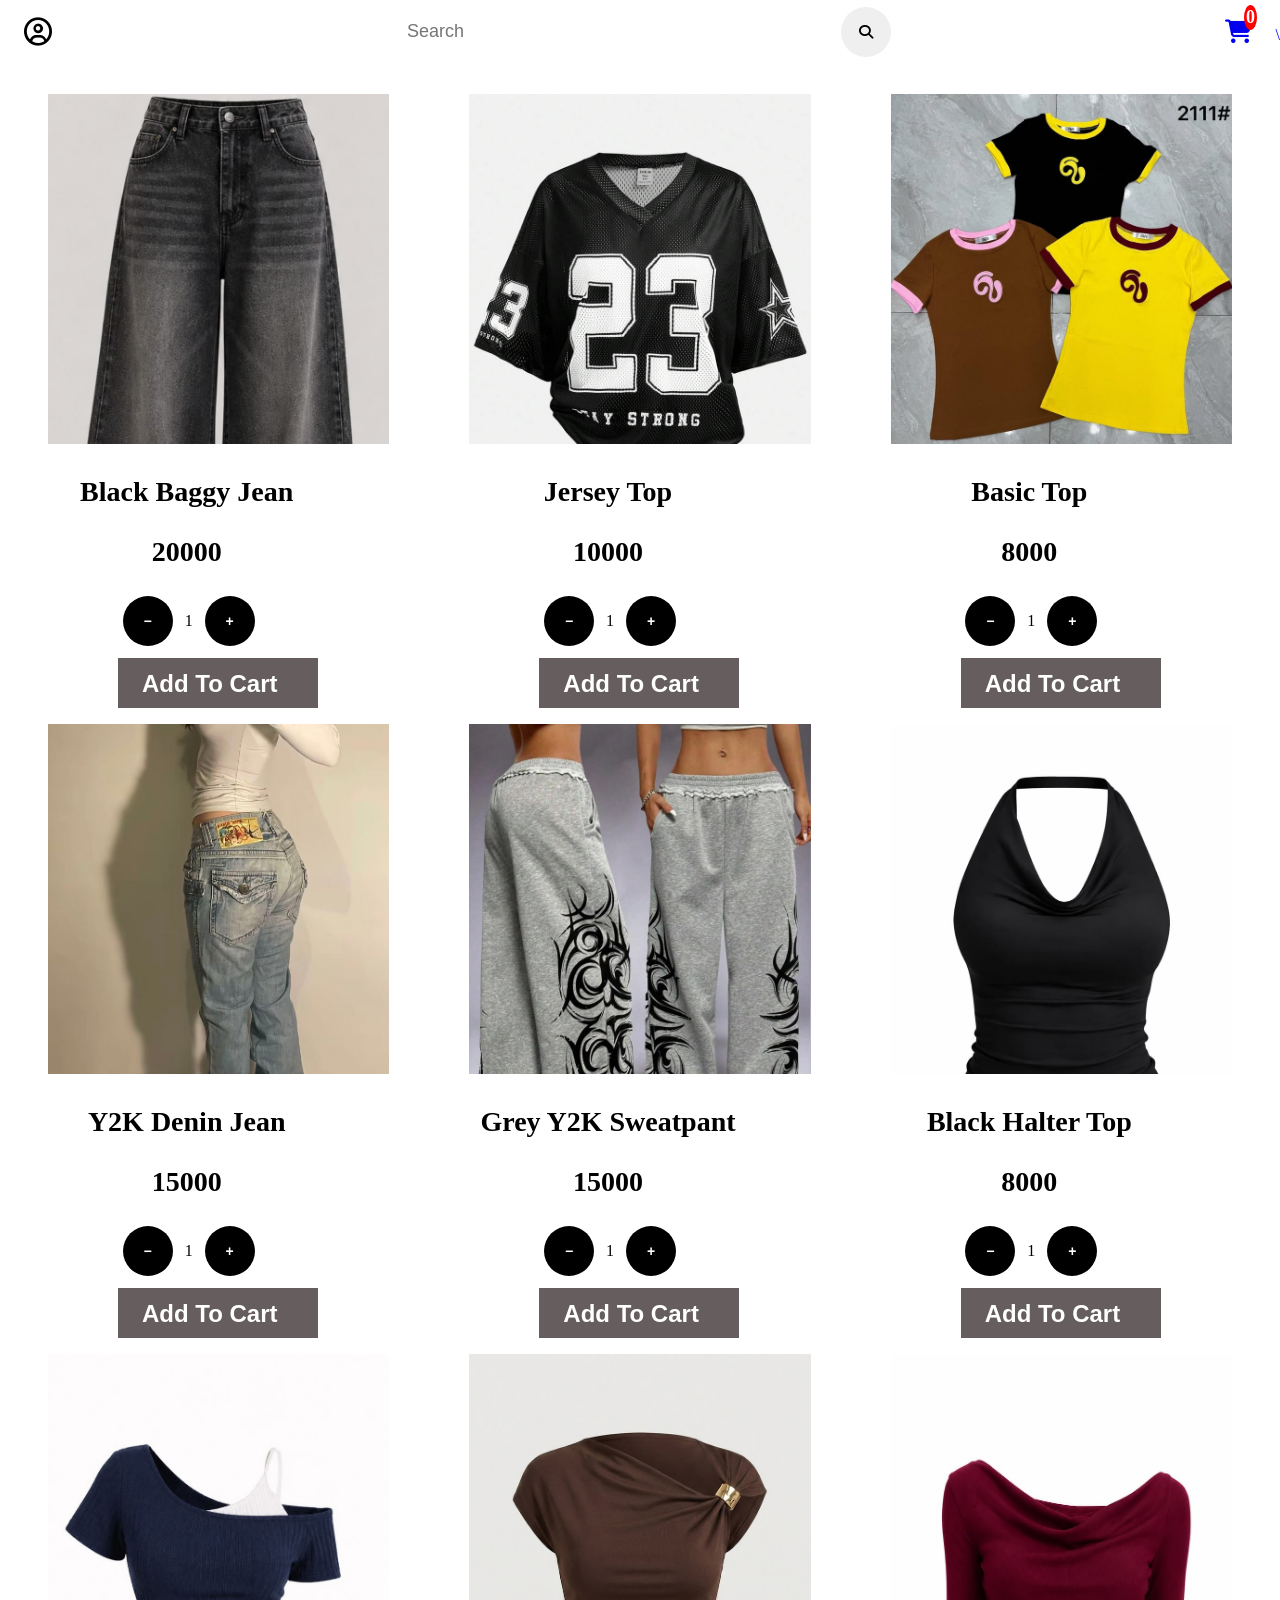
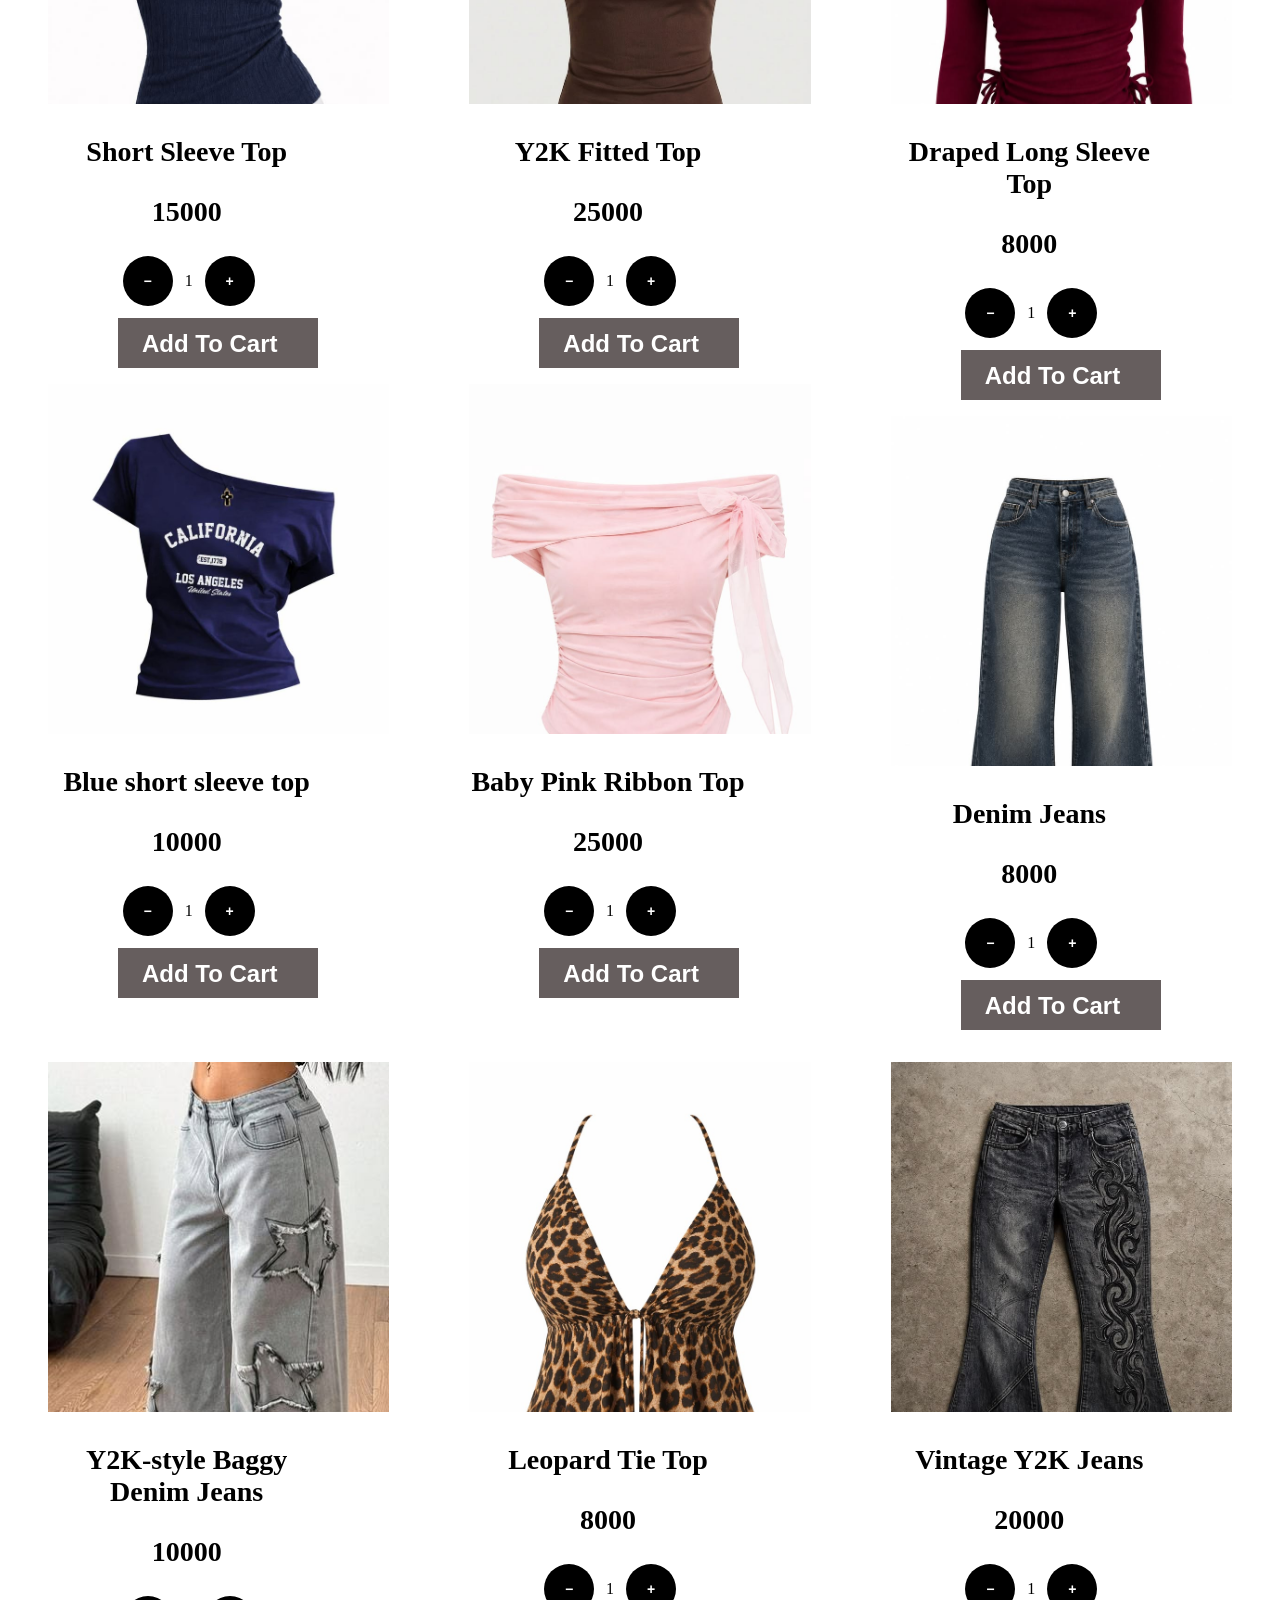
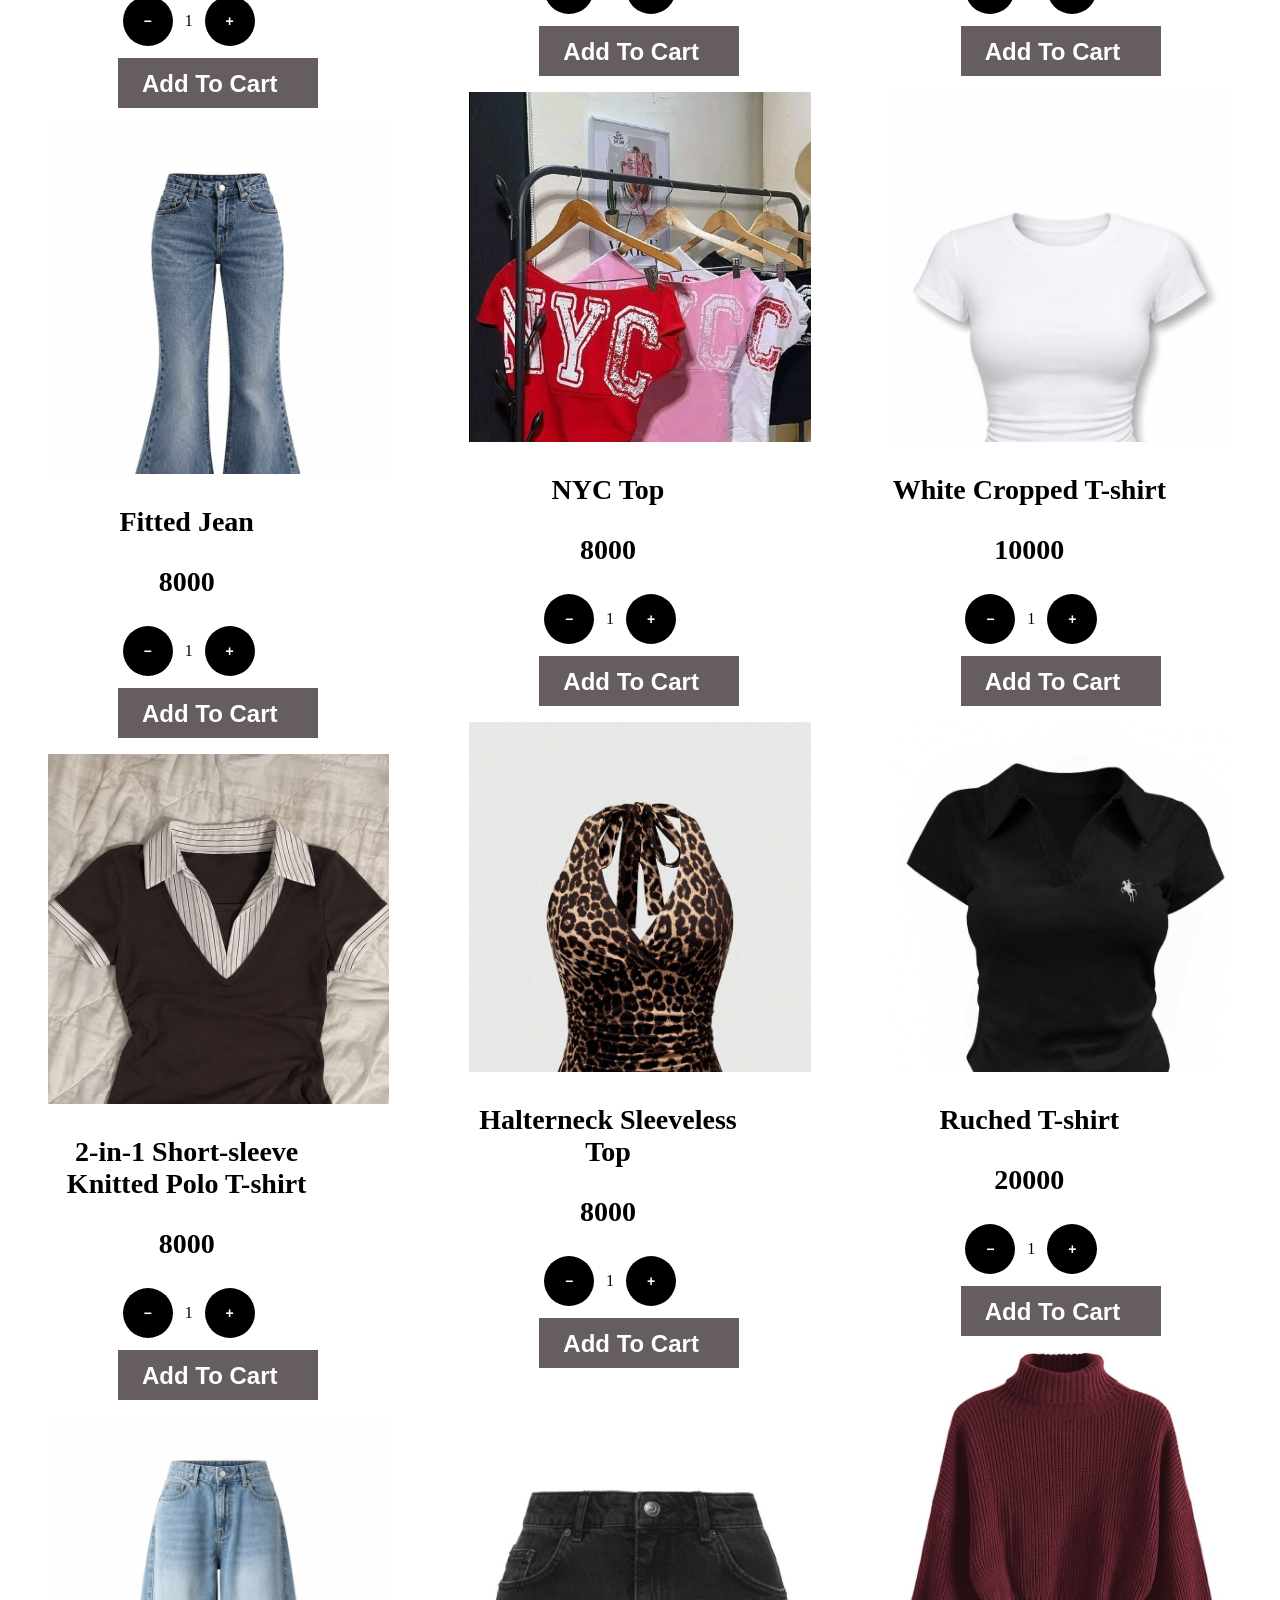
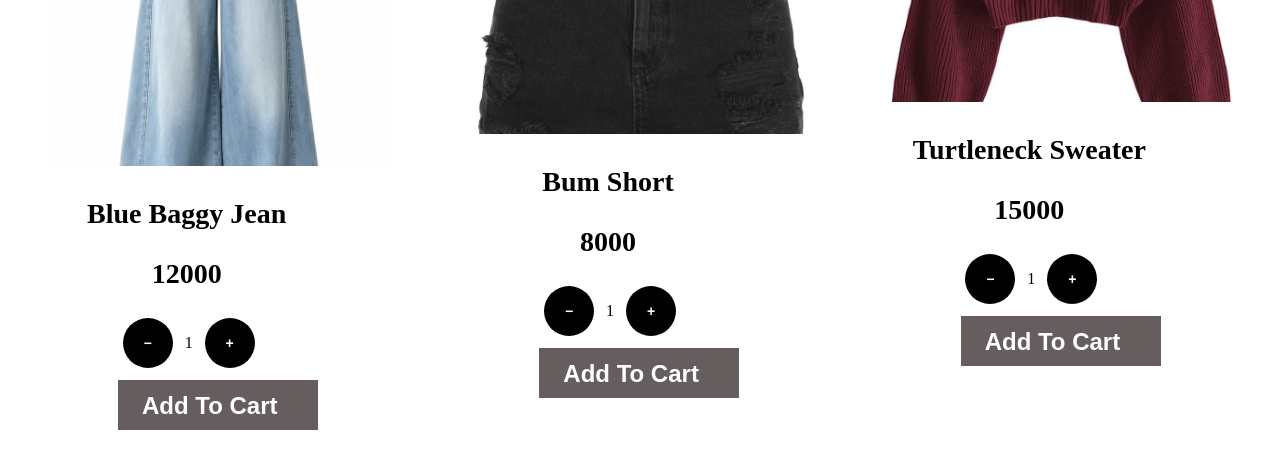
<file: WOMEN/index.html>
<!doctype html>
<html lang="en">
  <head>
    <meta charset="UTF-8" />
    <meta name="viewport" content="width=device-width, initial-scale=1.0" />
    <link href="index.css" rel="stylesheet" />
    <link
      rel="stylesheet"
      href="https://cdnjs.cloudflare.com/ajax/libs/font-awesome/6.7.2/css/all.min.css"
    />
    <title>Women Collection</title>
  </head>
  <body>
    <nav>
      <div id="profile">
        <i class="fa-regular fa-circle-user"></i>
      </div>
      <div id="input1">
        <input type="text" placeholder="Search" id="inp" />
        <button type="submit">
          <i class="fa-solid fa-magnifying-glass"></i>
        </button>
      </div>
      <div id="chart">
        <a href="../cart/index.html">
          <i class="fa-solid fa-cart-shopping"></i>\
          <p id="number">0</p>
        </a>
      </div>
    </nav>

    <main>
      <div id="1">
        <figure>
          <img
            src="1095641415631681504.jpg"
            alt="1"
            style="object-position: top"
          />
          <h3 class="name">Black Baggy Jean</h3>
          <p class="price">20000</p>
          <div class="quantity">
            <button class="minus">−</button>
            <span class="amount">1</span>
            <button class="plus">+</button>
          </div>
          <button type="button" id="cart" class="cart">Add To Cart</button>
        </figure>

        <figure>
          <img src="1119003838671304955.jpg" alt="2" />
          <h3 class="name">Y2K Denin Jean</h3>
          <p class="price">15000</p>
          <div class="quantity">
            <button class="minus">−</button>
            <span class="amount">1</span>
            <button class="plus">+</button>
          </div>
          <button type="button" id="cart" class="cart">Add To Cart</button>
        </figure>

        <figure>
          <img src="1145673592735761491.jpg" alt="3" />
          <h3 class="name">Short Sleeve Top</h3>
          <p class="price">15000</p>
          <div class="quantity">
            <button class="minus">−</button>
            <span class="amount">1</span>
            <button class="plus">+</button>
          </div>
          <button type="button" id="cart" class="cart">Add To Cart</button>
        </figure>

        <figure>
          <img src="942307922042861652.jpg" alt="4" />
          <h3 class="name">Blue short sleeve top</h3>
          <p class="price">10000</p>
          <div class="quantity">
            <button class="minus">−</button>
            <span class="amount">1</span>
            <button class="plus">+</button>
          </div>
          <button type="button" id="cart" class="cart">Add To Cart</button>
        </figure>
      </div>

      <div id="2">
        <figure>
          <img src="951455858802194927.jpg" alt="5" />
          <h3 class="name">Jersey Top</h3>
          <p class="price">10000</p>
          <div class="quantity">
            <button class="minus">−</button>
            <span class="amount">1</span>
            <button class="plus">+</button>
          </div>
          <button type="button" id="cart" class="cart">Add To Cart</button>
        </figure>

        <figure>
          <img
            src="1pc Women Plus Size Fashion Casual High Waist Elastic Frill Trim Wide Leg Pants, Autumn_Winter Printed With Pockets Spring Sports Fall.jpg"
            alt="6"
          />
          <h3 class="name">Grey Y2K Sweatpant</h3>
          <p class="price">15000</p>
          <div class="quantity">
            <button class="minus">−</button>
            <span class="amount">1</span>
            <button class="plus">+</button>
          </div>
          <button type="button" id="cart" class="cart">Add To Cart</button>
        </figure>

        <figure>
          <img
            src="Asymmetrical Metal Detail Fitted Top Y2K Chic Going Out Fashion Trend.jpg"
            alt="7"
          />
          <h3 class="name">Y2K Fitted Top</h3>
          <p class="price">25000</p>
          <div class="quantity">
            <button class="minus">−</button>
            <span class="amount">1</span>
            <button class="plus">+</button>
          </div>
          <button type="button" id="cart" class="cart">Add To Cart</button>
        </figure>

        <figure>
          <img
            src="Baby Pink Off-Shoulder Ribbon Top 🎀 _ Cute Coquette Aesthetic Crop Top Outfit Idea.jpg"
            alt="8"
          />
          <h3 class="name">Baby Pink Ribbon Top</h3>
          <p class="price">25000</p>
          <div class="quantity">
            <button class="minus">−</button>
            <span class="amount">1</span>
            <button class="plus">+</button>
          </div>
          <button type="button" id="cart" class="cart">Add To Cart</button>
        </figure>
      </div>

      <div id="3">
        <figure>
          <img src="Basic tops for the girlies.jpg" alt="9" />
          <h3 class="name">Basic Top</h3>
          <p class="price">8000</p>
          <div class="quantity">
            <button class="minus">−</button>
            <span class="amount">1</span>
            <button class="plus">+</button>
          </div>

          <button type="button" id="cart" class="cart">Add To Cart</button>
        </figure>

        <figure>
          <img src="Black Halter Top from Amazon.jpg" alt="10" />
          <h3 class="name">Black Halter Top</h3>
          <p class="price">8000</p>
          <div class="quantity">
            <button class="minus">−</button>
            <span class="amount">1</span>
            <button class="plus">+</button>
          </div>
          <button type="button" id="cart" class="cart">Add To Cart</button>
        </figure>

        <figure>
          <img
            src="Burgundy Draped Long Sleeve Top Outfit Ideas _ Elegant Chic Tops for Women.jpg"
            alt="11"
          />
          <h3 class="name">Draped Long Sleeve Top</h3>
          <p class="price">8000</p>
          <div class="quantity">
            <button class="minus">−</button>
            <span class="amount">1</span>
            <button class="plus">+</button>
          </div>
          <button type="button" id="cart" class="cart">Add To Cart</button>
        </figure>

        <figure>
          <img
            src="Calça Denim Reta Solta Estilo Namorado Vintage para Mulheres Casual Primavera Outono.jpg"
            alt="12"
          />
          <h3 class="name">Denim Jeans</h3>
          <p class="price">8000</p>
          <div class="quantity">
            <button class="minus">−</button>
            <span class="amount">1</span>
            <button class="plus">+</button>
          </div>
          <button type="button" id="cart" class="cart">Add To Cart</button>
        </figure>
      </div>

      <div id="4">
        <figure>
          <img
            src="Coolane Denim Deslavados com Estampa de Estrela Grunge de Roupas Esportivas de Rapper Feminino _ SHEIN.jpg"
            alt="13"
          />
          <h3 class="name">Y2K-style Baggy Denim Jeans</h3>
          <p class="price">10000</p>
          <div class="quantity">
            <button class="minus">−</button>
            <span class="amount">1</span>
            <button class="plus">+</button>
          </div>
          <button type="button" id="cart" class="cart">Add To Cart</button>
        </figure>

        <figure>
          <img src="ek dum mst bell bottom he.jpg" alt="14" />
          <h3 class="name">Fitted Jean</h3>
          <p class="price">8000</p>
          <div class="quantity">
            <button class="minus">−</button>
            <span class="amount">1</span>
            <button class="plus">+</button>
          </div>
          <button type="button" id="cart" class="cart">Add To Cart</button>
        </figure>

        <figure>
          <img
            src="Follow & comment _ _tops_🎀__for links___Make sure….jpg"
            alt="15"
          />
          <h3 class="name">2-in-1 Short-sleeve Knitted Polo T-shirt</h3>
          <p class="price">8000</p>
          <div class="quantity">
            <button class="minus">−</button>
            <span class="amount">1</span>
            <button class="plus">+</button>
          </div>
          <button type="button" id="cart" class="cart">Add To Cart</button>
        </figure>

        <figure>
          <img
            src="Jeans Baggy Wanita High Waist – Celana Wide Leg Korean Style yang Stylish & Nyaman.jpg"
            alt="16"
            style="object-position: top"
          />
          <h3 class="name">Blue Baggy Jean</h3>
          <p class="price">12000</p>
          <div class="quantity">
            <button class="minus">−</button>
            <span class="amount">1</span>
            <button class="plus">+</button>
          </div>
          <button type="button" id="cart" class="cart">Add To Cart</button>
        </figure>
      </div>

      <div id="5">
        <figure>
          <img
            src="Leopard Print Tie Front Halter Going Out Top Under $25.jpg"
            alt="17"
          />
          <h3 class="name">Leopard Tie Top</h3>
          <p class="price">8000</p>
          <div class="quantity">
            <button class="minus">−</button>
            <span class="amount">1</span>
            <button class="plus">+</button>
          </div>
          <button type="button" id="cart" class="cart">Add To Cart</button>
        </figure>

        <figure>
          <img src="NYC top 🫶🏻.jpg" alt="18" />
          <h3 class="name">NYC Top</h3>
          <p class="price">8000</p>
          <div class="quantity">
            <button class="minus">−</button>
            <span class="amount">1</span>
            <button class="plus">+</button>
          </div>
          <button type="button" id="cart" class="cart">Add To Cart</button>
        </figure>

        <figure>
          <img
            src="ROMWE Grunge Punk Plus Size Leopard Print Ruched Halterneck Sleeveless Top, School _ SHEIN USA.jpg"
            alt="19"
          />
          <h3 class="name">Halterneck Sleeveless Top</h3>
          <p class="price">8000</p>
          <div class="quantity">
            <button class="minus">−</button>
            <span class="amount">1</span>
            <button class="plus">+</button>
          </div>
          <button type="button" id="cart" class="cart">Add To Cart</button>
        </figure>

        <figure>
          <img
            src="Topshop Clothing, Shoes & Accessories _ ASOS.jpg"
            alt="20"
          />
          <h3 class="name">Bum Short</h3>
          <p class="price">8000</p>
          <div class="quantity">
            <button class="minus">−</button>
            <span class="amount">1</span>
            <button class="plus">+</button>
          </div>
          <button type="button" id="cart" class="cart">Add To Cart</button>
        </figure>
      </div>

      <div id="6">
        <figure>
          <img
            src="Vintage Y2K Women's Gothic Embroidery Flared Denim Jeans _ Wide Leg Goth Punk Streetwear Pants.jpg"
            alt="21"
          />
          <h3 class="name">Vintage Y2K Jeans</h3>
          <p class="price">20000</p>
          <div class="quantity">
            <button class="minus">−</button>
            <span class="amount">1</span>
            <button class="plus">+</button>
          </div>
          <button type="button" id="cart" class="cart">Add To Cart</button>
        </figure>

        <figure>
          <img
            src="White Cropped T-Shirt for Women – Fitted Short Sleeve Basic Top.jpg"
            alt="22"
          />
          <h3 class="name">White Cropped T-shirt</h3>
          <p class="price">10000</p>
          <div class="quantity">
            <button class="minus">−</button>
            <span class="amount">1</span>
            <button class="plus">+</button>
          </div>
          <button type="button" id="cart" class="cart">Add To Cart</button>
        </figure>

        <figure>
          <img
            src="Women Casual Solid Color Ruched T-Shirt, Summer.jpg"
            alt="23"
          />
          <h3 class="name">Ruched T-shirt</h3>
          <p class="price">20000</p>
          <div class="quantity">
            <button class="minus">−</button>
            <span class="amount">1</span>
            <button class="plus">+</button>
          </div>
          <button type="button" id="cart" class="cart">Add To Cart</button>
        </figure>

        <figure>
          <img
            src="ZAFUL Women's Cropped Turtleneck Sweater Lantern….jpg"
            alt="24"
            style="object-position: top"
          />

          <h3 class="name">Turtleneck Sweater</h3>
          <p class="price">15000</p>
          <div class="quantity">
            <button class="minus">−</button>
            <span class="amount">1</span>
            <button class="plus">+</button>
          </div>
          <button type="button" id="cart" class="cart">Add To Cart</button>
        </figure>
      </div>
    </main>

    <script src="index.js"></script>
  </body>
</html>
</file>
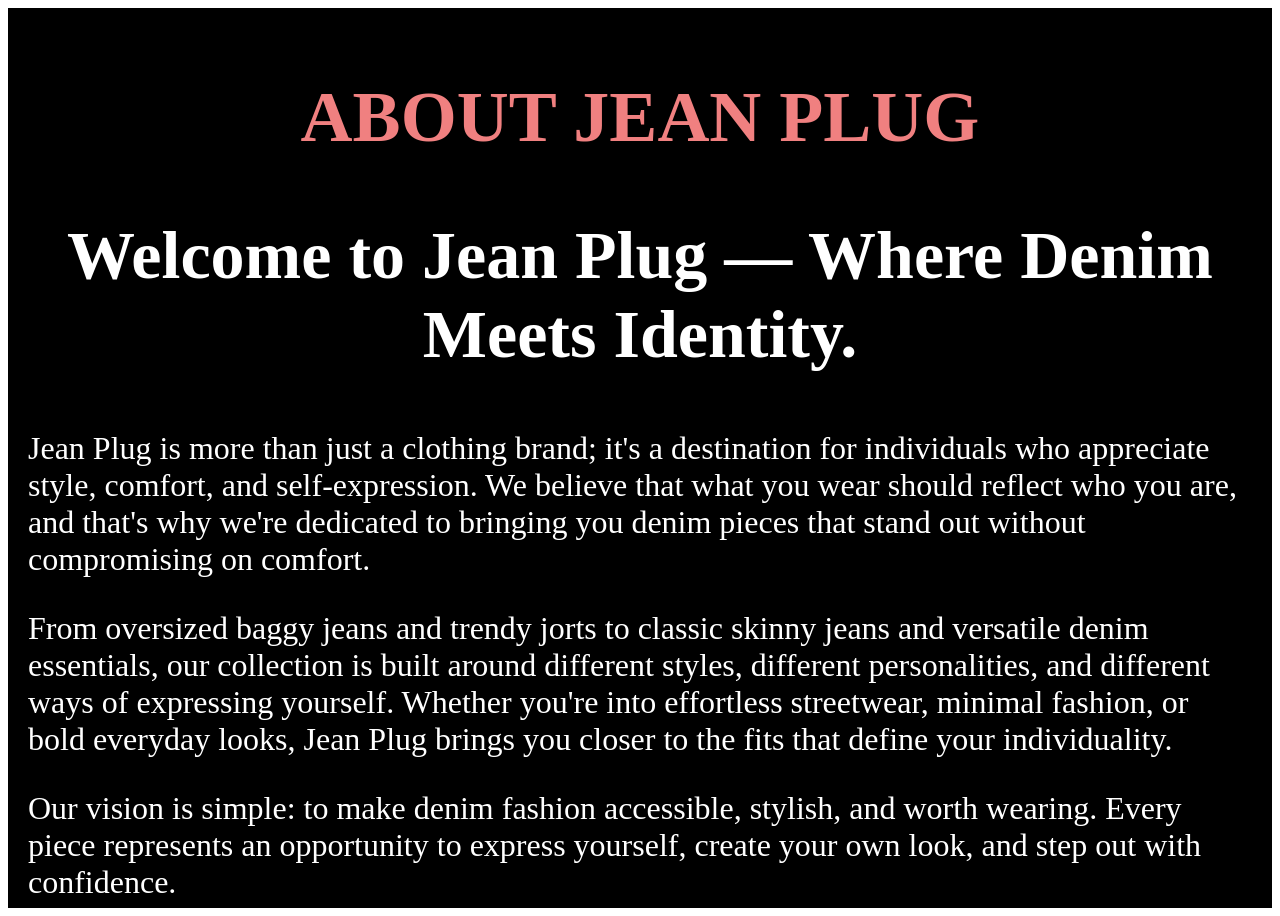
<file: about/About/index.html>
<!doctype html>
<html lang="en">
  <head>
    <meta charset="UTF-8" />
    <meta name="viewport" content="width=device-width, initial-scale=1.0" />
    <title>About</title>
    <link href="index.css" rel="stylesheet" />
  </head>
  <body>
    <div class="div">
      <img src="./WhatsApp Image 2026-11-04 at 12.26.00 PM.jpeg" alt="logo" />
      <div class="Div">
        <h1>ABOUT JEAN PLUG</h1>
        <h2>Welcome to Jean Plug — Where Denim Meets Identity.</h2>
        <p>
          Jean Plug is more than just a clothing brand; it's a destination for
          individuals who appreciate style, comfort, and self-expression. We
          believe that what you wear should reflect who you are, and that's why
          we're dedicated to bringing you denim pieces that stand out without
          compromising on comfort.
        </p>
        <p>
          From oversized baggy jeans and trendy jorts to classic skinny jeans
          and versatile denim essentials, our collection is built around
          different styles, different personalities, and different ways of
          expressing yourself. Whether you're into effortless streetwear,
          minimal fashion, or bold everyday looks, Jean Plug brings you closer
          to the fits that define your individuality.
        </p>
        <p>
          Our vision is simple: to make denim fashion accessible, stylish, and
          worth wearing. Every piece represents an opportunity to express
          yourself, create your own look, and step out with confidence.
        </p>
        <p>
          At Jean Plug, we don't just see denim as clothing. We see it as a
          statement, a lifestyle, and a reflection of personal style.
        </p>
        <p class="last">
          JEAN PLUG — <span class="first">YOUR STYLE.</span>
          <span class="second">YOUR FIT.</span>
          <span class="third">YOUR STATEMENT.</span>
        </p>
      </div>
    </div>
  </body>
</html>
</file>
<file: cart/index.css>
* {
  margin: 0;
  padding: 0;
  box-sizing: border-box;
}

body {
  font-family: Arial, sans-serif;
  background: #f7f7f7;
  color: #222;
}

/* Navigation */

/* Main Cart */
main {
  max-width: 1200px;
  margin: 60px auto;
  padding: 0 25px;
}

main > h1 {
  font-size: 32px;
  margin-bottom: 35px;
}

/* Cart Layout */
.cart-container {
  display: grid;
  grid-template-columns: 2fr 1fr;
  gap: 30px;
  align-items: start;
}

/* Cart Items */
#cart-items {
  display: flex;
  flex-direction: column;
  gap: 20px;
}

#cart-items > div {
  background: white;
  padding: 22px;
  border-radius: 12px;
  display: flex;
  align-items: center;
  gap: 20px;
  box-shadow: 0 2px 12px rgba(0, 0, 0, 0.04);
}

#cart-items > div {
  flex-wrap: wrap;
}

#cart-items button {
  min-width: 35px;
}

#clear:hover {
  background: #ddd;
}
#cart-items img {
  width: 100px;
  height: 110px;
  object-fit: cover;
  border-radius: 8px;
}

#cart-items h3 {
  font-size: 17px;
  margin-bottom: 8px;
}

#cart-items p {
  color: #666;
  margin-bottom: 10px;
}

/* Quantity Buttons */
#cart-items button {
  cursor: pointer;
  border: none;
  padding: 8px 13px;
  border-radius: 5px;
}

#cart-items .plus,
#cart-items .minus {
  background: #eee;
  font-size: 16px;
}

#cart-items .remove {
  background: #fff0f0;
  color: #d62828;
}

/* Checkout Summary */
.summary {
  background: white;
  padding: 28px;
  border-radius: 12px;
  box-shadow: 0 2px 12px rgba(0, 0, 0, 0.04);
}

.summary h2 {
  font-size: 22px;
  margin-bottom: 25px;
}

.summary h3 {
  display: flex;
  justify-content: space-between;
  font-size: 19px;
  margin: 20px 0;
}

/* General Buttons */
#clear,
#checkout {
  width: 100%;
  padding: 15px;
  border: none;
  border-radius: 7px;
  cursor: pointer;
  font-size: 15px;
  font-weight: bold;
  margin-top: 12px;
}

#clear {
  background: #eee;
  color: #222;
}

#checkout {
  background: #171717;
  color: white;
}

#checkout:hover {
  background: #444;
}

/* Responsive */
@media (max-width: 768px) {
  .cart-container {
    grid-template-columns: 1fr;
  }

  main {
    margin: 35px auto;
  }

  #cart-items > div {
    flex-wrap: wrap;
  }

  #cart-items img {
    width: 85px;
    height: 95px;
  }

  main > h1 {
    font-size: 26px;
  }
}

@media (max-width: 400px) {
  #cart-items > div {
    gap: 12px;
    padding: 15px;
  }

  .summary {
    padding: 20px;
  }
}
</file>
<file: Explore/index.css>
body {
  border: 0;
  box-sizing: border-box;
}

#Men {
  width: 100%;
  height: 40vh;
  background-position: center;
  object-fit: cover;
  background-image: url(markus-winkler-PQmXUxmfR44-unsplash.jpg);
}

#Mens {
  display: flex;
  padding-top: 120px;
  margin-top: 30px;
  align-self: center;
  font-size: 100px;
  justify-content: center;
  color: white;
  font-weight: bold;
}

a {
  text-decoration: none;
}

#Women {
  width: 100%;
  height: 40vh;
  background-image: url(sidharth-sabu-h3mYdW41R1o-unsplash.jpg);
  object-fit: cover;
  background-position: 50% 60%;
}

#Womens {
  display: flex;
  padding-top: 120px;
  margin-top: 30px;
  align-self: center;
  font-size: 100px;
  justify-content: center;
  color: white;
  font-weight: bold;
}

@media (max-width: 900px) {
  #Womens,
  #Mens {
    font-size: clamp(84px, 10vw, 90px);
  }
}

@media (max-width: 676px) {
  #Womens,
  #Mens {
    font-size: clamp(64px, 10vw, 90px);
  }
}

@media (max-width: 520px) {
  #Womens,
  #Mens {
    font-size: clamp(48px, 10vw, 90px);
  }
}

@media (max-width: 395px) {
  #Womens,
  #Mens {
    font-size: clamp(36px, 10vw, 90px);
  }
}
</file>
<file: Men Collectio/index.css>
body {
  box-sizing: border-box;
  padding-top: 70px;
}

nav {
  overflow: hidden;
  display: grid;
  grid-template-columns: 1fr 2fr 1fr;
  justify-content: center;
  align-items: center;
  position: fixed;
  top: 0;
  left: 0;
  width: 100%;
  z-index: 1000;
  height: 7vh;
}

#input1 {
  text-align: center;
  width: 100%;
}

#chart a {
  text-decoration: none;
}

input {
  width: 400px;
  border: 2px rgb(167, 150, 150);
  padding: 18px;
  border-radius: 14px;
  margin-right: 12px;
  font-size: 18px;
}

figure p,
figure h3 {
  text-align: center;
  padding-right: 64px;
  color: black;
  font-weight: bold;
  font-size: 28px;
}

button {
  padding: 12px 12px;
  width: 50px;
  height: 50px;
  font-weight: bold;
  font-size: 14px;
  border-radius: 4px;
  border-radius: 50%;
  cursor: pointer;
  border: none;
}

#chart {
  text-align: end;
  position: relative;
}

#chart i {
  padding-right: 24px;
  font-size: 24px;
}

#profile i {
  padding-left: 24px;
  font-size: 28px;
}

main {
  display: grid;
  grid-template-columns: repeat(3, 1fr);
}

main img {
  width: 100%;
  height: 350px;
  object-fit: cover;
  object-position: top;
}

#number {
  position: absolute;
  top: -32px;
  color: white;
  right: 23px;
  background-color: red;
  font-weight: bold;
  padding: 2px;
  font-size: 18px;
  border-radius: 50%;
}

.quantity {
  text-align: center;
  display: flex;
  justify-content: center;
  align-items: center;
  margin-left: -60px;
  gap: 12px;
  margin-bottom: 12px;
}

.quantity button {
  color: white;
  background-color: black;
}

#cart {
  display: flex;
  text-align: center;
  padding-right: 0px;
  border-radius: 0px;
  font-size: 24px;
  background-color: rgb(102, 94, 94);
  font-weight: bold;
  color: white;
  padding-left: 24px;
  margin-left: 150px;
  width: 200px;
}

#decription {
  text-align: center;
  padding-right: 64px;
  color: black;
  font-weight: bold;
  font-size: 28px;
}

@media (max-width: 1700px) {
  #cart {
    margin-left: 120px;
  }
}

@media (max-width: 1600px) {
  #cart {
    margin-left: 100px;
  }
}

@media (max-width: 1450px) {
  #cart {
    margin-left: 85px;
  }
}

@media (max-width: 1450px) {
  #cart {
    margin-left: 70px;
  }
}

@media (max-width: 1250px) {
  #cart {
    margin-left: 50px;
  }
}

@media (max-width: 1150px) {
  #cart {
    margin-left: 35px;
  }
}

@media (max-width: 1035px) {
  #cart {
    margin-left: 25px;
  }
}

@media (max-width: 1000px) {
  nav {
    height: 10vh;
  }
  input {
    width: 250px;
  }
  #input1 {
    padding-top: 10px;
  }
  body {
    padding-top: 100px;
  }
}

@media (max-width: 900px) {
  #cart {
    margin-left: 15px;
  }
}

@media (max-width: 770px) {
  #cart {
    margin-left: -7px;
  }
}

@media (max-width: 600px) {
  #cart {
    margin-left: -6px;
  }
}
</file>
<file: Shop/index.css>
body {
  box-sizing: border-box;
  padding-top: 70px;
}

nav {
  overflow: hidden;
  display: grid;
  grid-template-columns: 1fr 2fr 1fr;
  justify-content: center;
  align-items: center;
  position: fixed;
  top: 0;
  left: 0;
  width: 100%;
  z-index: 1000;
  height: 7vh;
}

#input1 {
  text-align: center;
  width: 100%;
}

#chart a {
  text-decoration: none;
}

input {
  width: 400px;
  border: 2px rgb(167, 150, 150);
  padding: 18px;
  border-radius: 14px;
  margin-right: 12px;
  font-size: 18px;
}

figure p,
figure h3 {
  text-align: center;
  padding-right: 64px;
  color: black;
  font-weight: bold;
  font-size: 28px;
}

button {
  padding: 12px 12px;
  width: 50px;
  height: 50px;
  font-weight: bold;
  font-size: 14px;
  border-radius: 4px;
  border-radius: 50%;
  cursor: pointer;
  border: none;
}

#chart {
  text-align: end;
  position: relative;
}

#chart i {
  padding-right: 24px;
  font-size: 24px;
}

#profile i {
  padding-left: 24px;
  font-size: 28px;
}

main {
  display: grid;
  grid-template-columns: repeat(3, 1fr);
}

main img {
  width: 100%;
  height: 350px;
  object-fit: cover;
  object-position: top;
}

#number {
  position: absolute;
  top: -32px;
  color: white;
  right: 23px;
  background-color: red;
  font-weight: bold;
  padding: 2px;
  font-size: 18px;
  border-radius: 50%;
}

.quantity {
  text-align: center;
  display: flex;
  justify-content: center;
  align-items: center;
  margin-left: -60px;
  gap: 12px;
  margin-bottom: 12px;
}

.quantity button {
  color: white;
  background-color: black;
}

#cart {
  display: flex;
  text-align: center;
  padding-right: 0px;
  border-radius: 0px;
  font-size: 24px;
  background-color: rgb(102, 94, 94);
  font-weight: bold;
  color: white;
  padding-left: 24px;
  margin-left: 150px;
  width: 200px;
}

#decription {
  text-align: center;
  padding-right: 64px;
  color: black;
  font-weight: bold;
  font-size: 28px;
}

@media (max-width: 1700px) {
  #cart {
    margin-left: 120px;
  }
}

@media (max-width: 1600px) {
  #cart {
    margin-left: 100px;
  }
}

@media (max-width: 1450px) {
  #cart {
    margin-left: 85px;
  }
}

@media (max-width: 1450px) {
  #cart {
    margin-left: 70px;
  }
}

@media (max-width: 1250px) {
  #cart {
    margin-left: 50px;
  }
}

@media (max-width: 1150px) {
  #cart {
    margin-left: 35px;
  }
}

@media (max-width: 1035px) {
  #cart {
    margin-left: 25px;
  }
}

@media (max-width: 1000px) {
  nav {
    height: 10vh;
  }
  input {
    width: 250px;
  }
  #input1 {
    padding-top: 10px;
  }
  body {
    padding-top: 100px;
  }
}

@media (max-width: 900px) {
  #cart {
    margin-left: 15px;
  }
}

@media (max-width: 770px) {
  #cart {
    margin-left: -7px;
  }
}

@media (max-width: 600px) {
  #cart {
    margin-left: -6px;
  }
}
</file>
<file: WOMEN/index.css>
body {
  box-sizing: border-box;
  padding-top: 70px;
}

nav {
  overflow: hidden;
  display: grid;
  grid-template-columns: 1fr 2fr 1fr;
  justify-content: center;
  align-items: center;
  position: fixed;
  top: 0;
  left: 0;
  width: 100%;
  z-index: 1000;
  height: 7vh;
}

#input1 {
  text-align: center;
  width: 100%;
}

#chart a {
  text-decoration: none;
}

input {
  width: 400px;
  border: 2px rgb(167, 150, 150);
  padding: 18px;
  border-radius: 14px;
  margin-right: 12px;
  font-size: 18px;
}

figure p,
figure h3 {
  text-align: center;
  padding-right: 64px;
  color: black;
  font-weight: bold;
  font-size: 28px;
}

button {
  padding: 12px 12px;
  width: 50px;
  height: 50px;
  font-weight: bold;
  font-size: 14px;
  border-radius: 4px;
  border-radius: 50%;
  cursor: pointer;
  border: none;
}

#chart {
  text-align: end;
  position: relative;
}

#chart i {
  padding-right: 24px;
  font-size: 24px;
}

#profile i {
  padding-left: 24px;
  font-size: 28px;
}

main {
  display: grid;
  grid-template-columns: repeat(3, 1fr);
}

main img {
  width: 100%;
  height: 350px;
  object-fit: cover;
  object-position: top;
}

#number {
  position: absolute;
  top: -32px;
  color: white;
  right: 23px;
  background-color: red;
  font-weight: bold;
  padding: 2px;
  font-size: 18px;
  border-radius: 50%;
}

.quantity {
  text-align: center;
  display: flex;
  justify-content: center;
  align-items: center;
  margin-left: -60px;
  gap: 12px;
  margin-bottom: 12px;
}

.quantity button {
  color: white;
  background-color: black;
}

#cart {
  display: flex;
  text-align: center;
  padding-right: 0px;
  border-radius: 0px;
  font-size: 24px;
  background-color: rgb(102, 94, 94);
  font-weight: bold;
  color: white;
  padding-left: 24px;
  margin-left: 150px;
  width: 200px;
}

#decription {
  text-align: center;
  padding-right: 64px;
  color: black;
  font-weight: bold;
  font-size: 28px;
}

@media (max-width: 1700px) {
  #cart {
    margin-left: 120px;
  }
}

@media (max-width: 1600px) {
  #cart {
    margin-left: 100px;
  }
}

@media (max-width: 1450px) {
  #cart {
    margin-left: 85px;
  }
}

@media (max-width: 1450px) {
  #cart {
    margin-left: 70px;
  }
}

@media (max-width: 1250px) {
  #cart {
    margin-left: 50px;
  }
}

@media (max-width: 1150px) {
  #cart {
    margin-left: 35px;
  }
}

@media (max-width: 1035px) {
  #cart {
    margin-left: 25px;
  }
}

@media (max-width: 1000px) {
  nav {
    height: 10vh;
  }
  input {
    width: 250px;
  }
  #input1 {
    padding-top: 10px;
  }
  body {
    padding-top: 100px;
  }
}

@media (max-width: 900px) {
  #cart {
    margin-left: 15px;
  }
}

@media (max-width: 770px) {
  #cart {
    margin-left: -7px;
  }
}

@media (max-width: 600px) {
  #cart {
    margin-left: -6px;
  }
}
</file>
<file: about/About/index.css>
body {
  box-sizing: border-box;
}

h1 {
  text-align: center;
  font-size: 72px;
  color: #f08080;
  margin-bottom: 32px;
}

h2 {
  font-size: 68px;
  text-align: center;
}

p {
  font-size: 32px;
  font-family: serif;
}

.last {
  text-align: center;
  font-weight: bold;
}

.first {
  color: rgb(223, 51, 223);
}

.second {
  color: rgb(148, 9, 208);
}

.third {
  color: deeppink;
}

.div {
  min-height: 100vh;
  position: relative;
  width: 100%;
  height: 100%;
  overflow: hidden;
  background-color: black;
}

.Div {
  position: absolute;
  inset: 0;
  padding: 20px;
  color: white;
}

.div img {
  position: absolute;
  inset: 0;
  width: 100%;
  height: 100%;
  object-fit: cover;
  z-index: 2;

  animation: slideUp 3s ease forwards;
}

@keyframes slideUp {
  0% {
    transform: translateY(0);
  }

  100% {
    transform: translateY(-100%);
  }
}

@media (max-width: 1200px) {
  .Div h1 {
    font-size: 48px;
  }

  .Div h2 {
    margin-top: 0;
    font-size: 36px;
  }

  .Div p {
    font-size: 24px;
  }

  .last {
    margin-bottom: 64px;
  }
}

@media (max-width: 750px) {
  .Div h1 {
    font-size: 36px;
  }

  .Div h2 {
    margin-top: 0;
    font-size: 24px;
  }

  .Div p {
    font-size: 18px;
  }

  .last {
    margin-bottom: 18px;
  }
}

@media (max-width: 400px) {
  .Div h1 {
    font-size: 24px;
  }

  .Div h2 {
    margin-top: 0;
    font-size: 18px;
  }

  .Div p {
    font-size: 12px;
  }

  .last {
    margin-bottom: 32px;
  }
}
</file>
